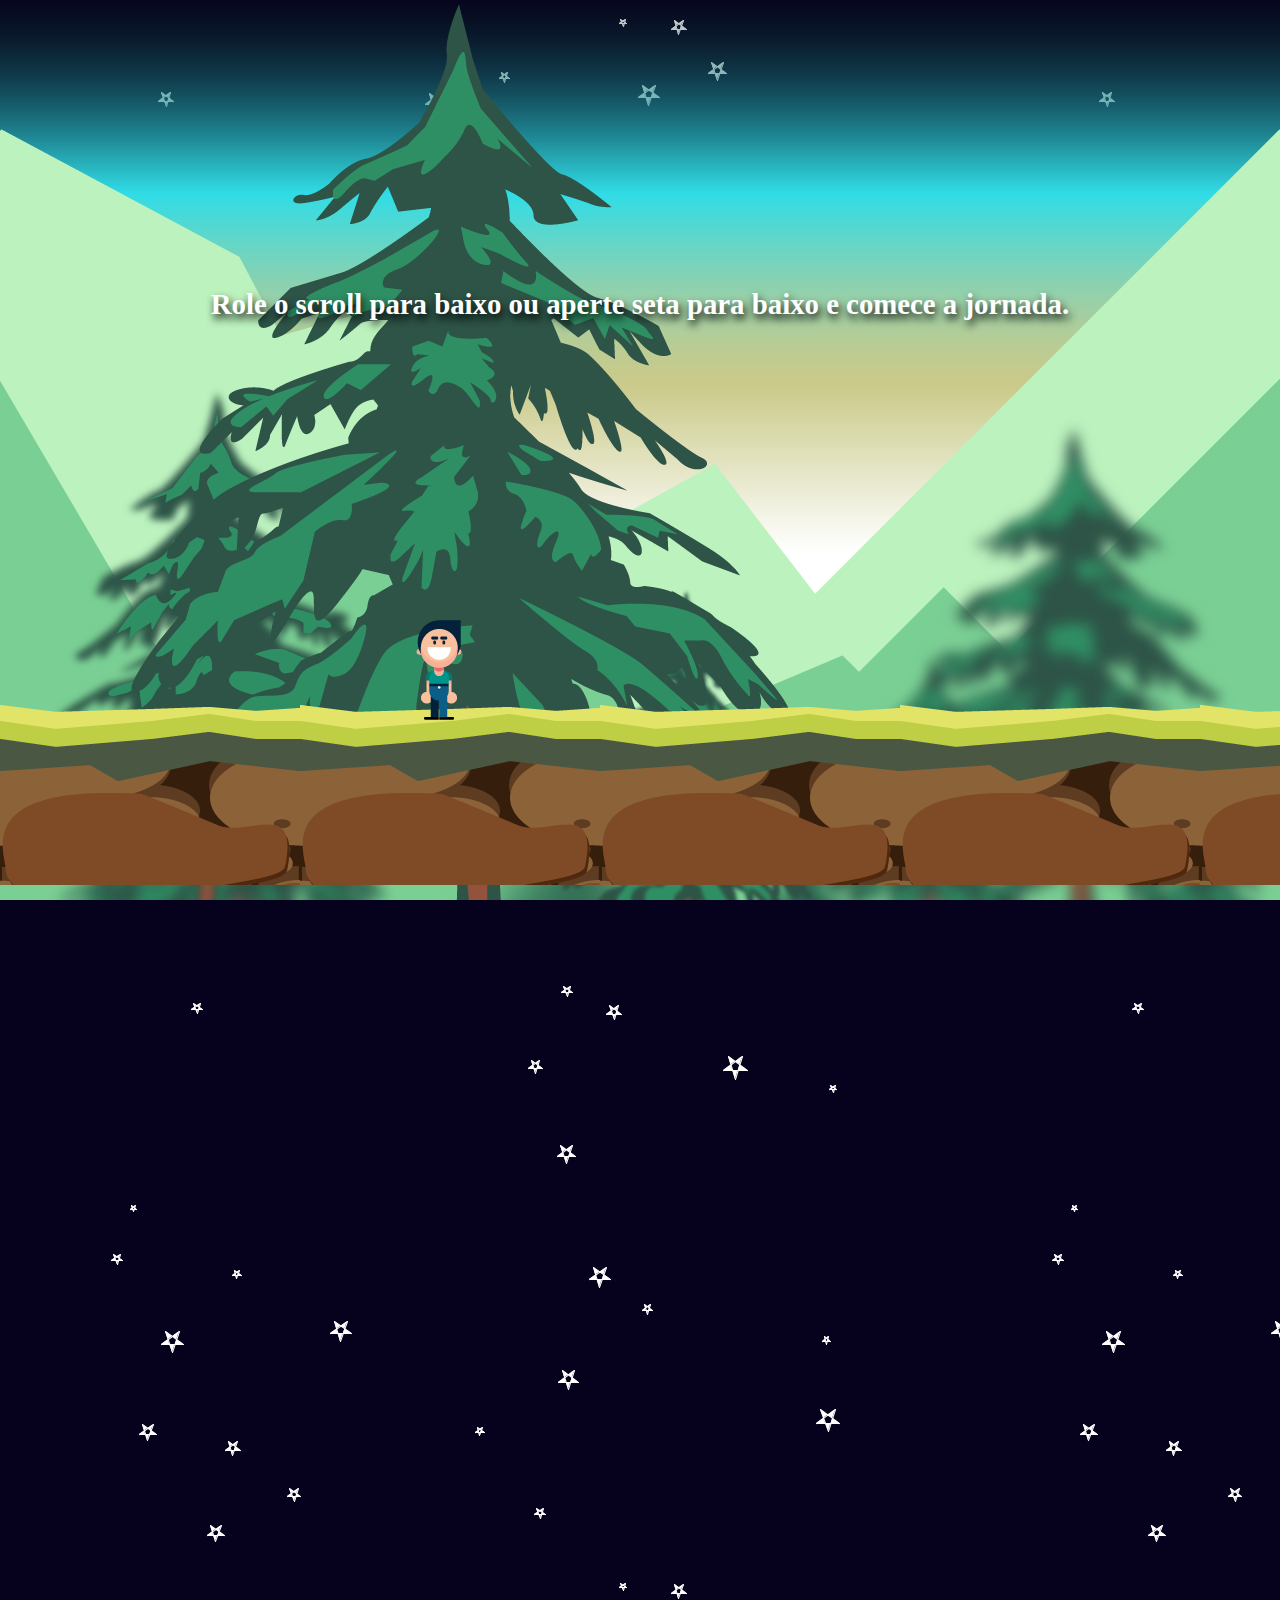
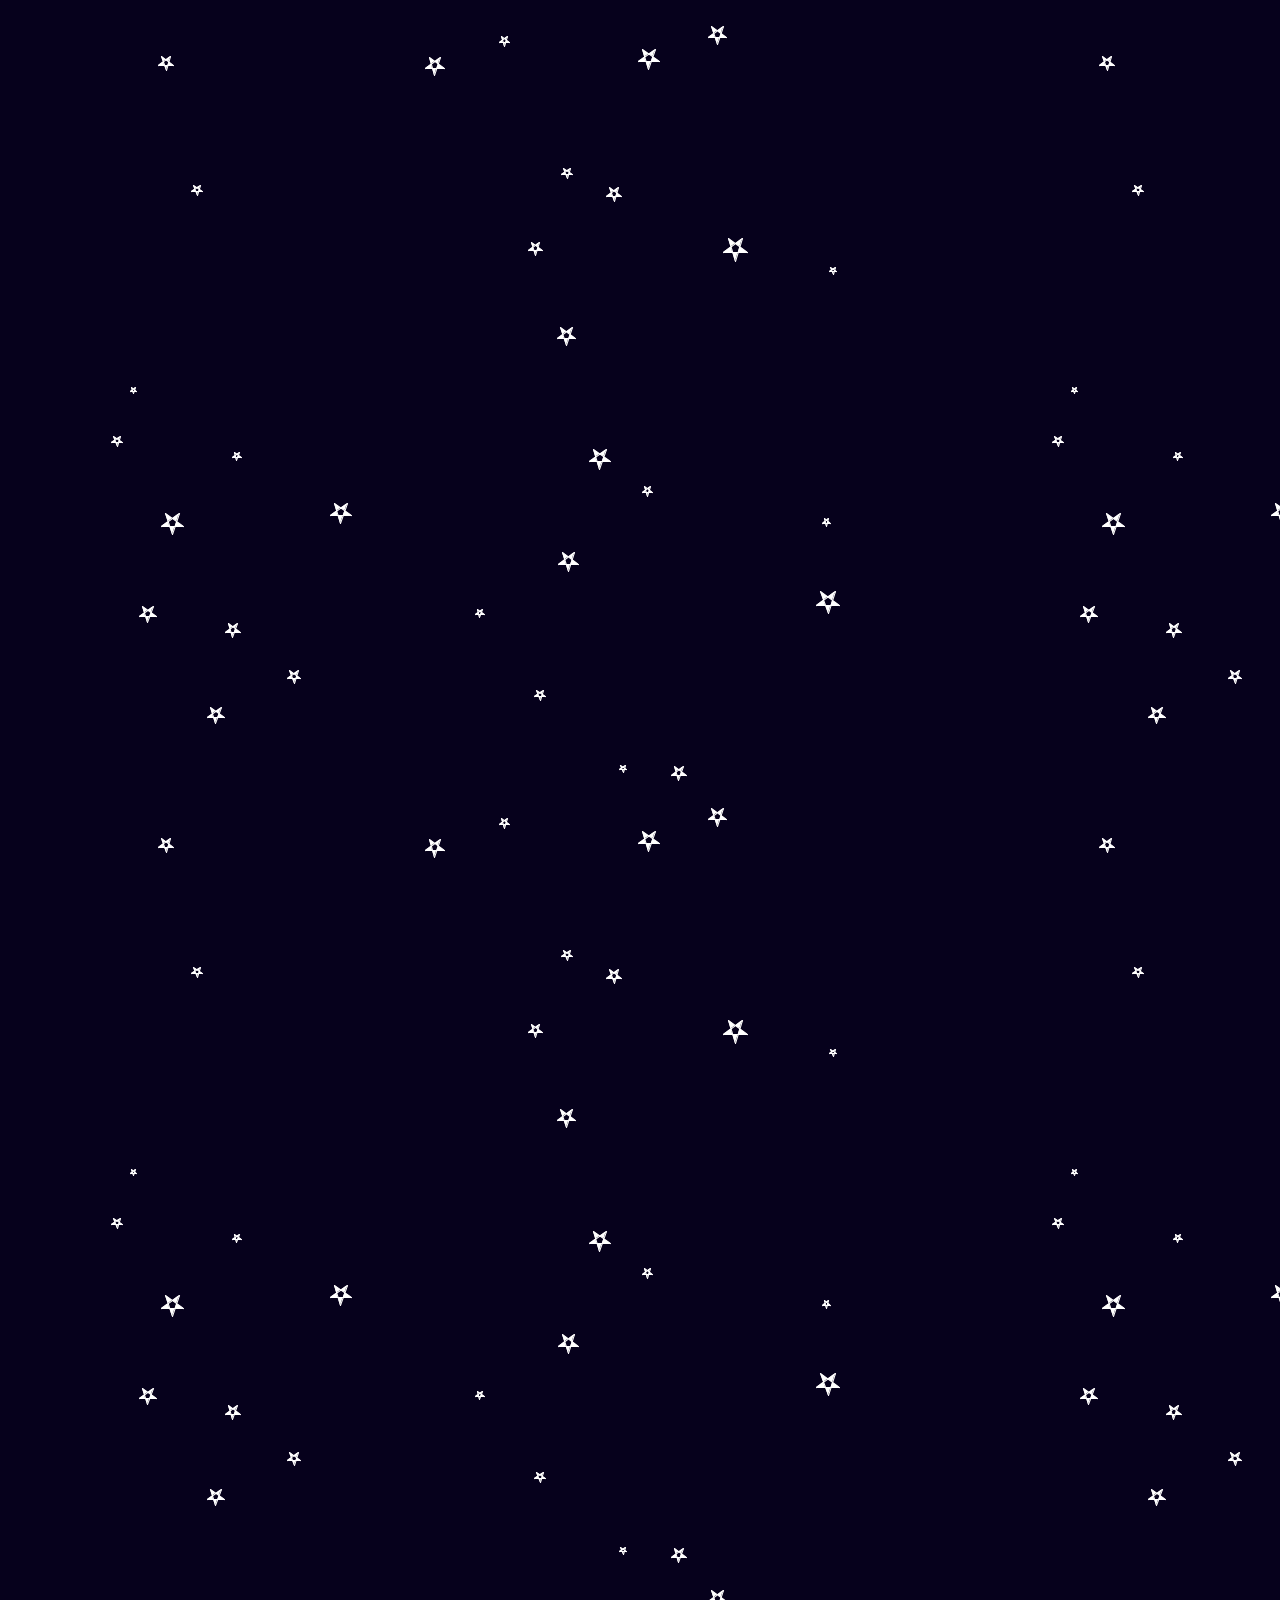
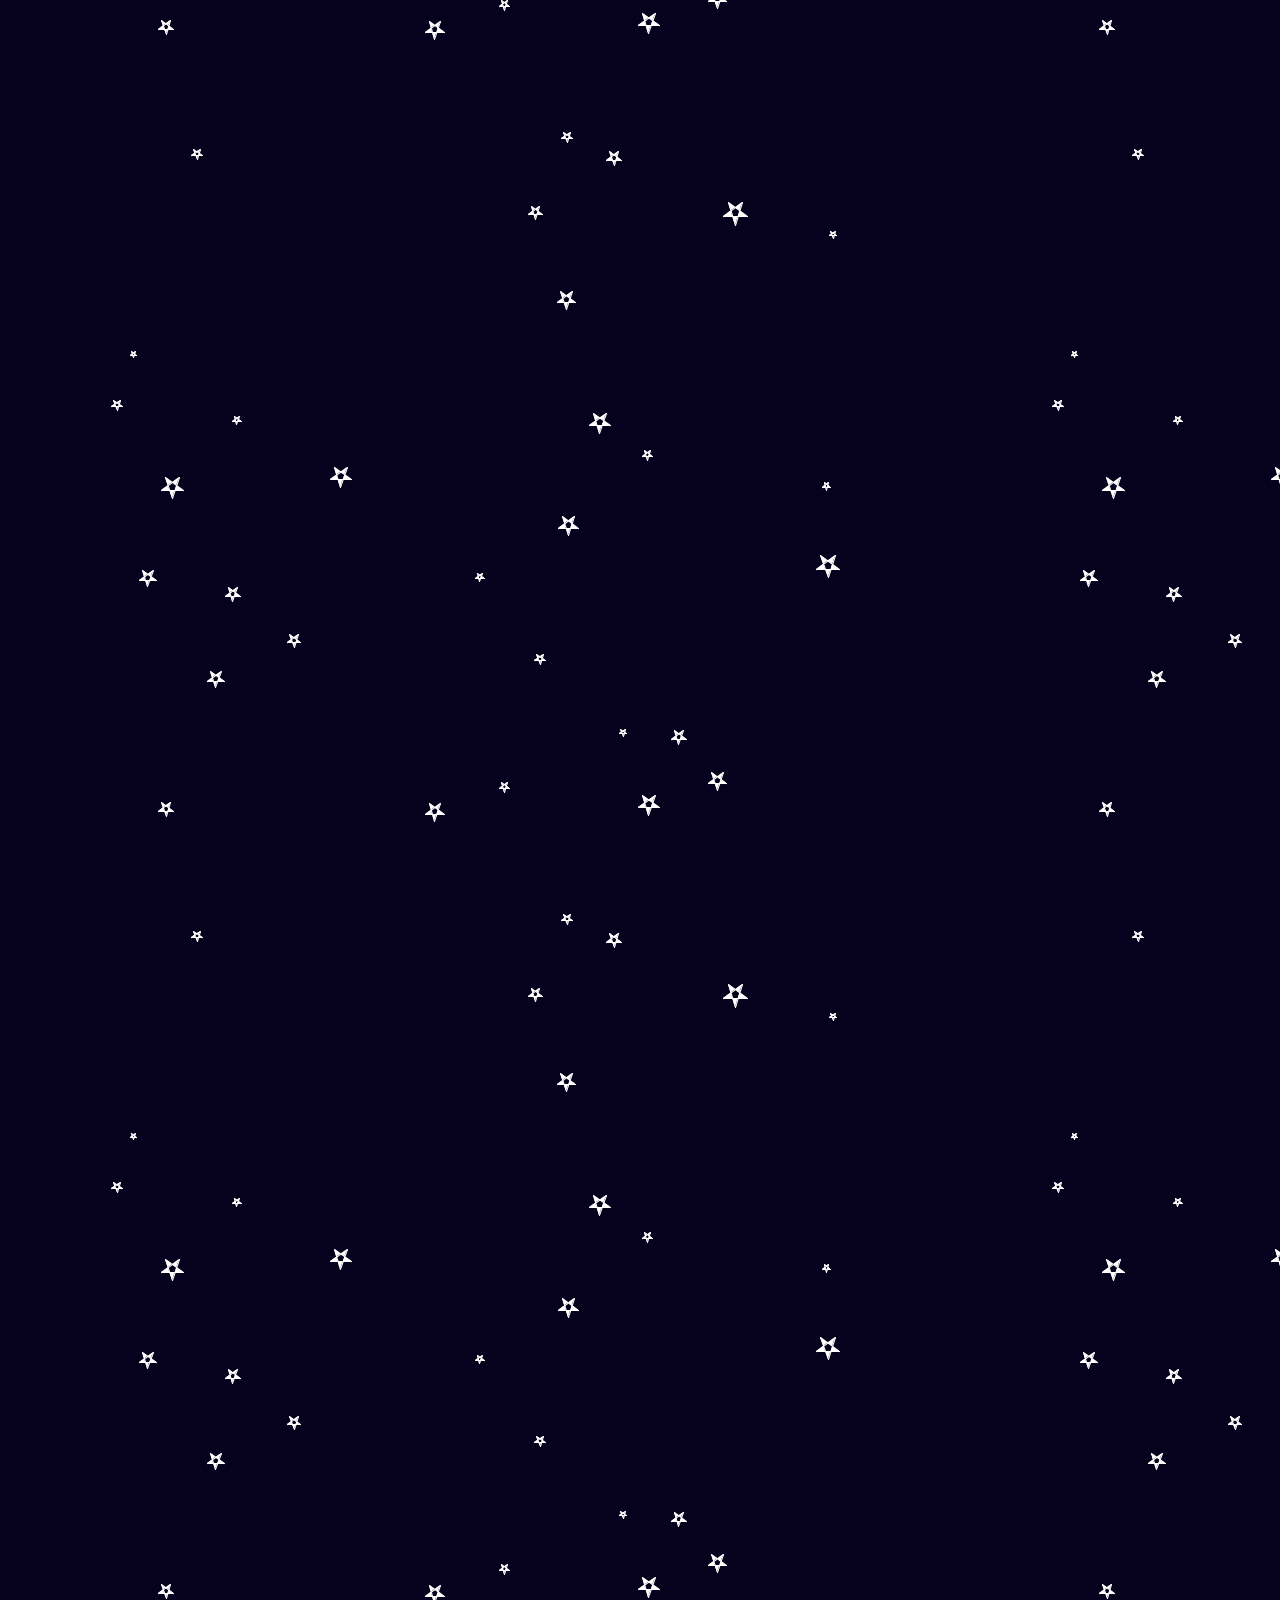
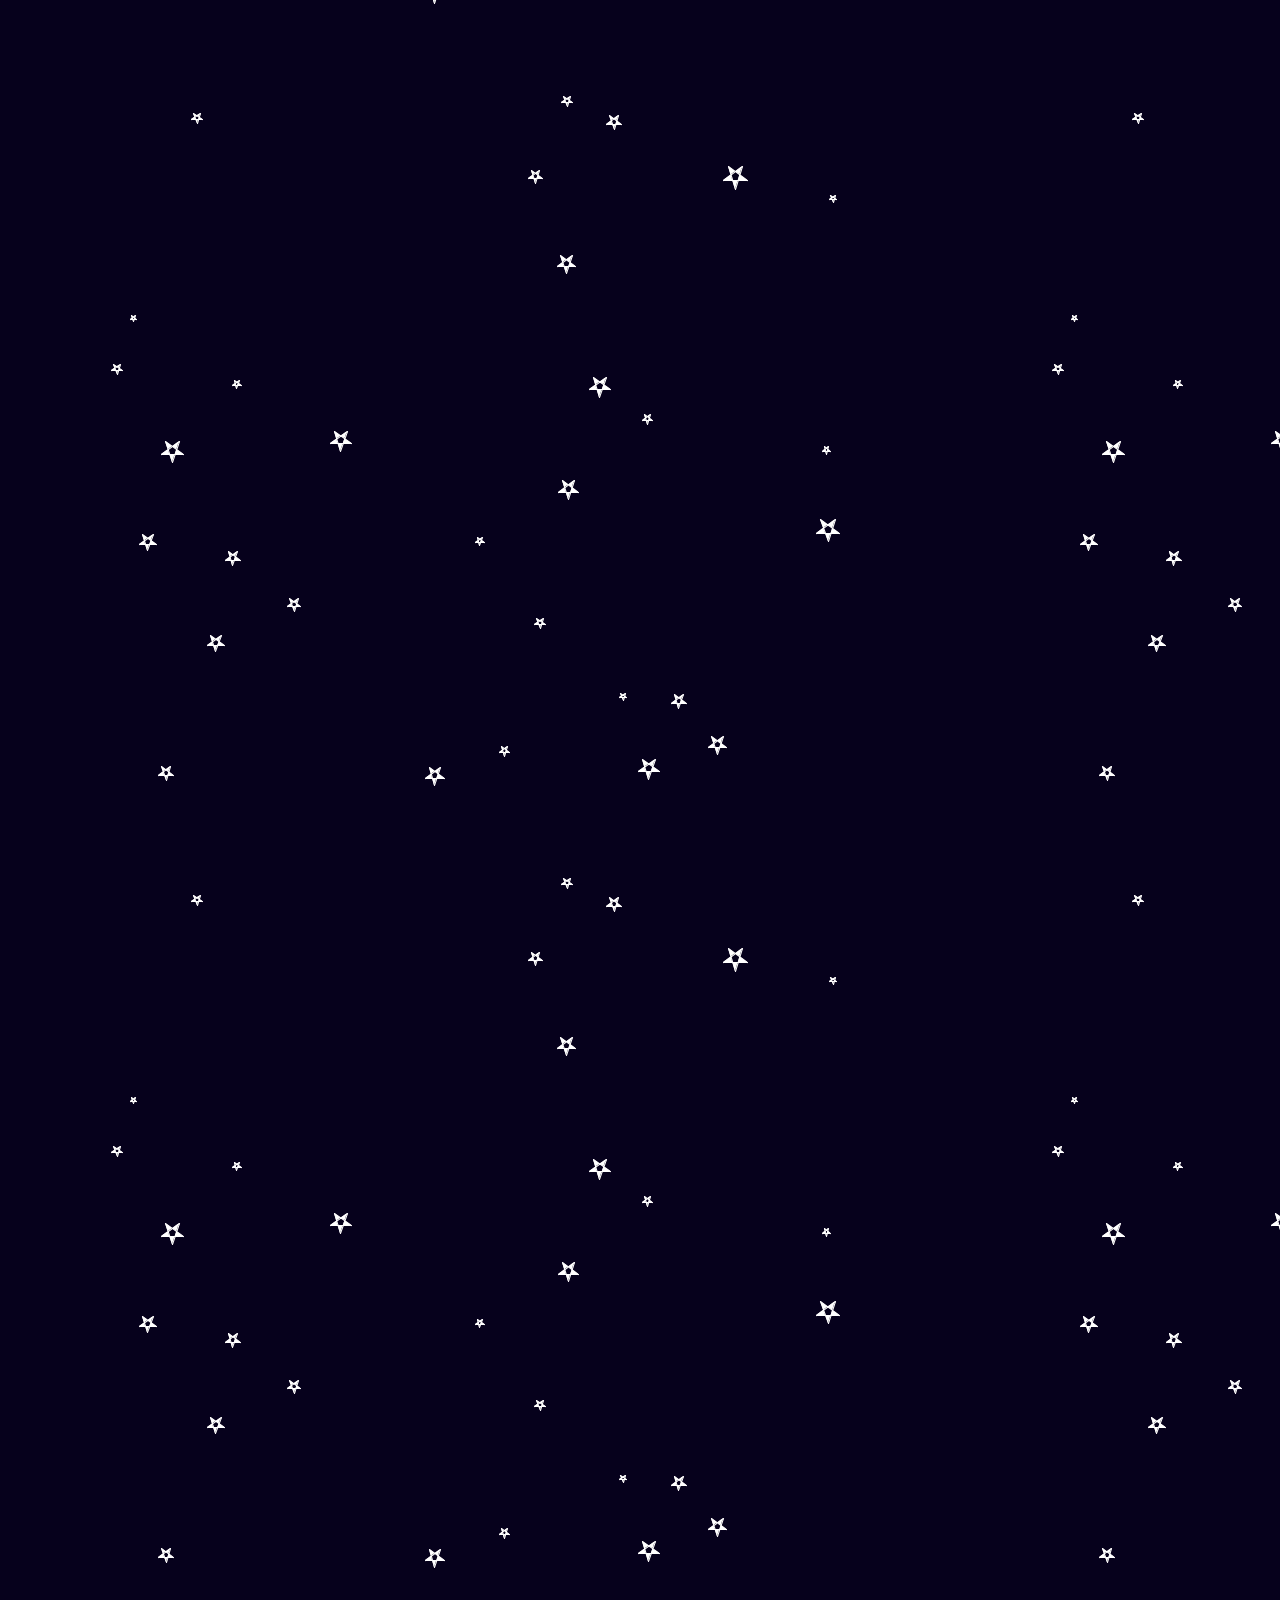
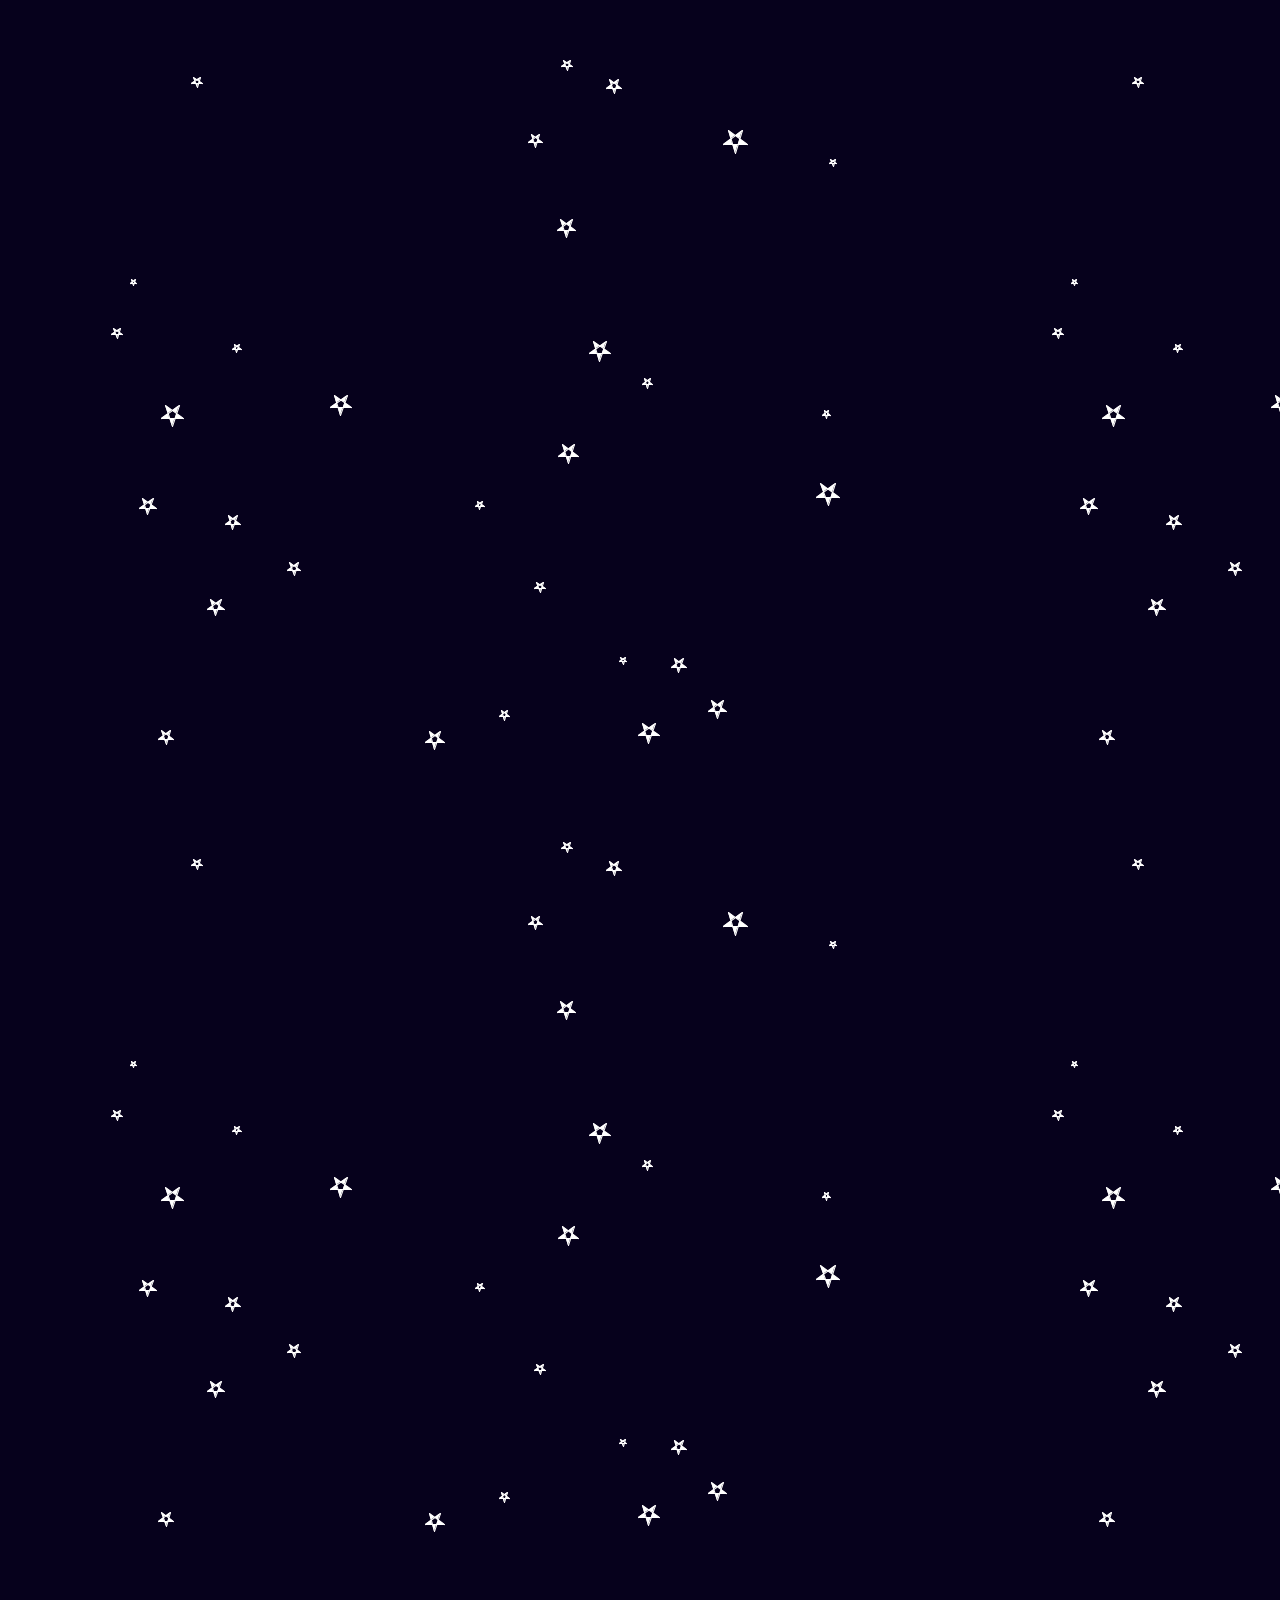
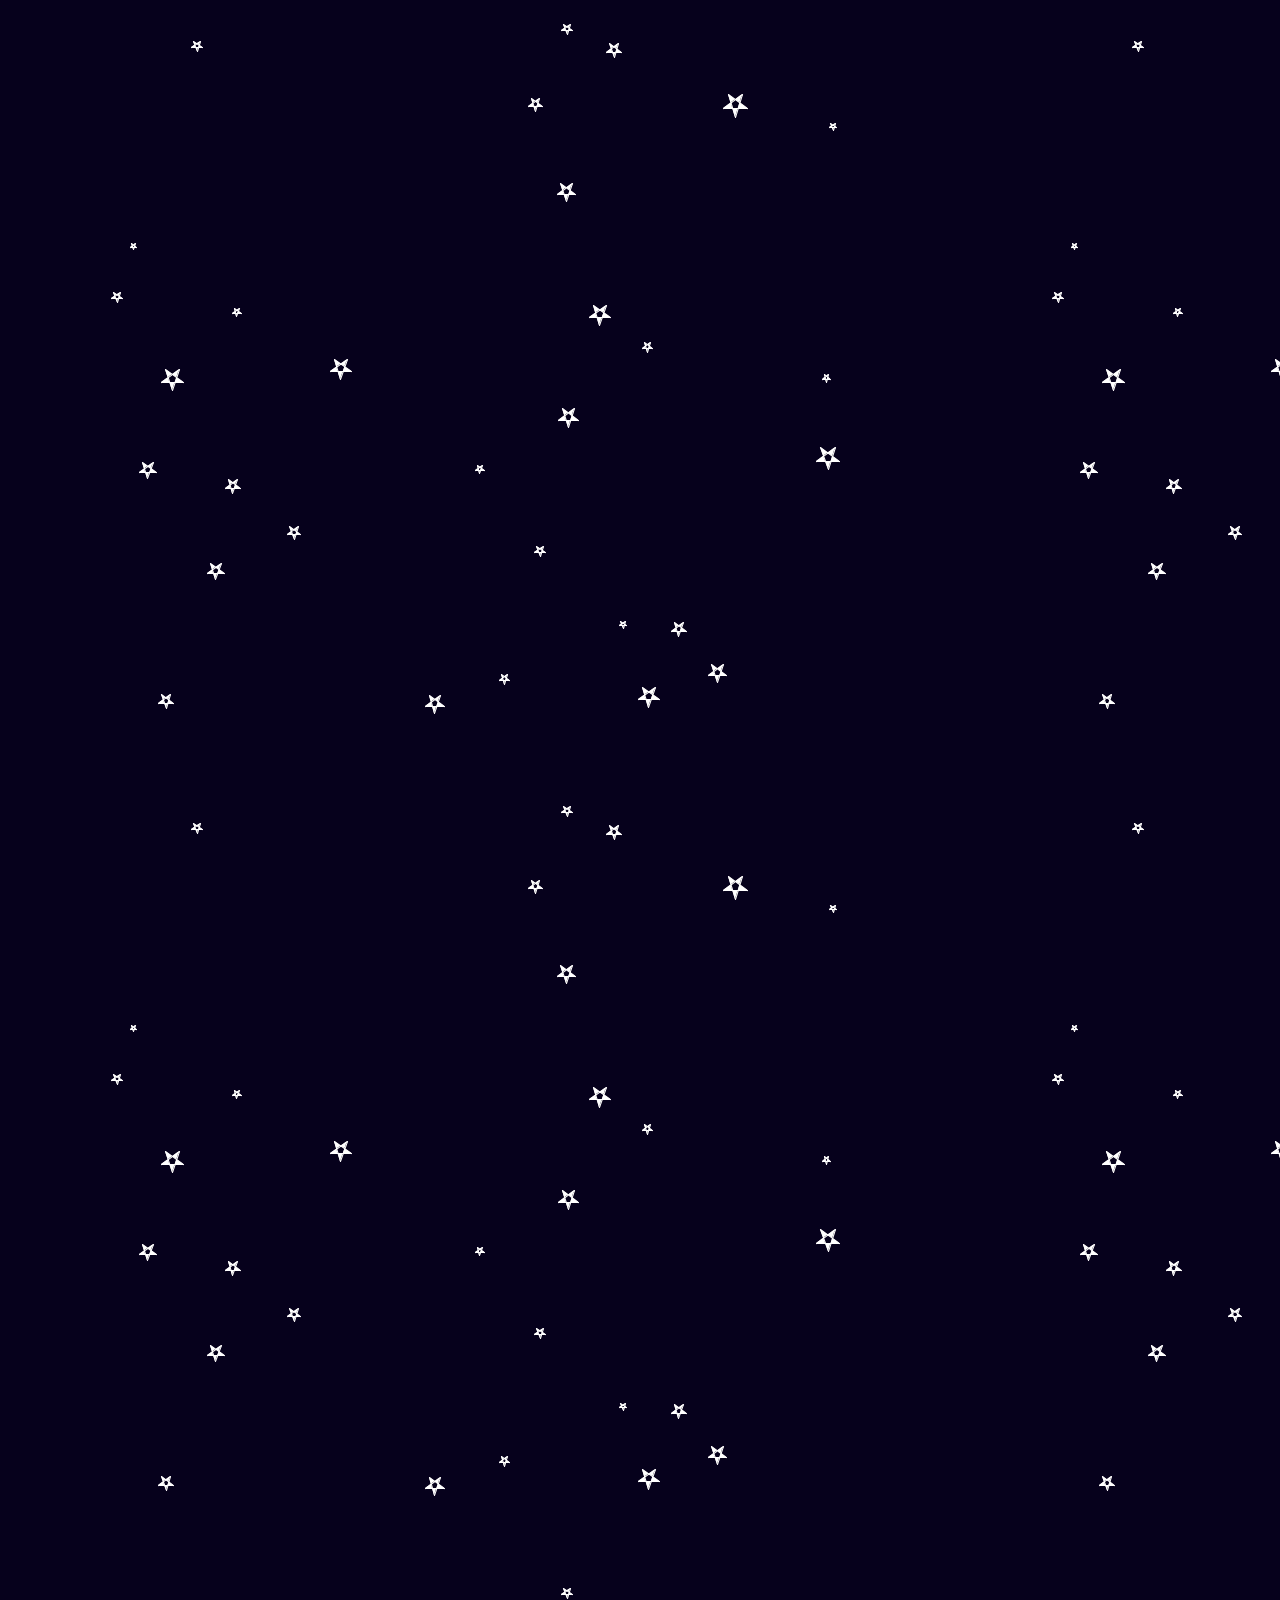
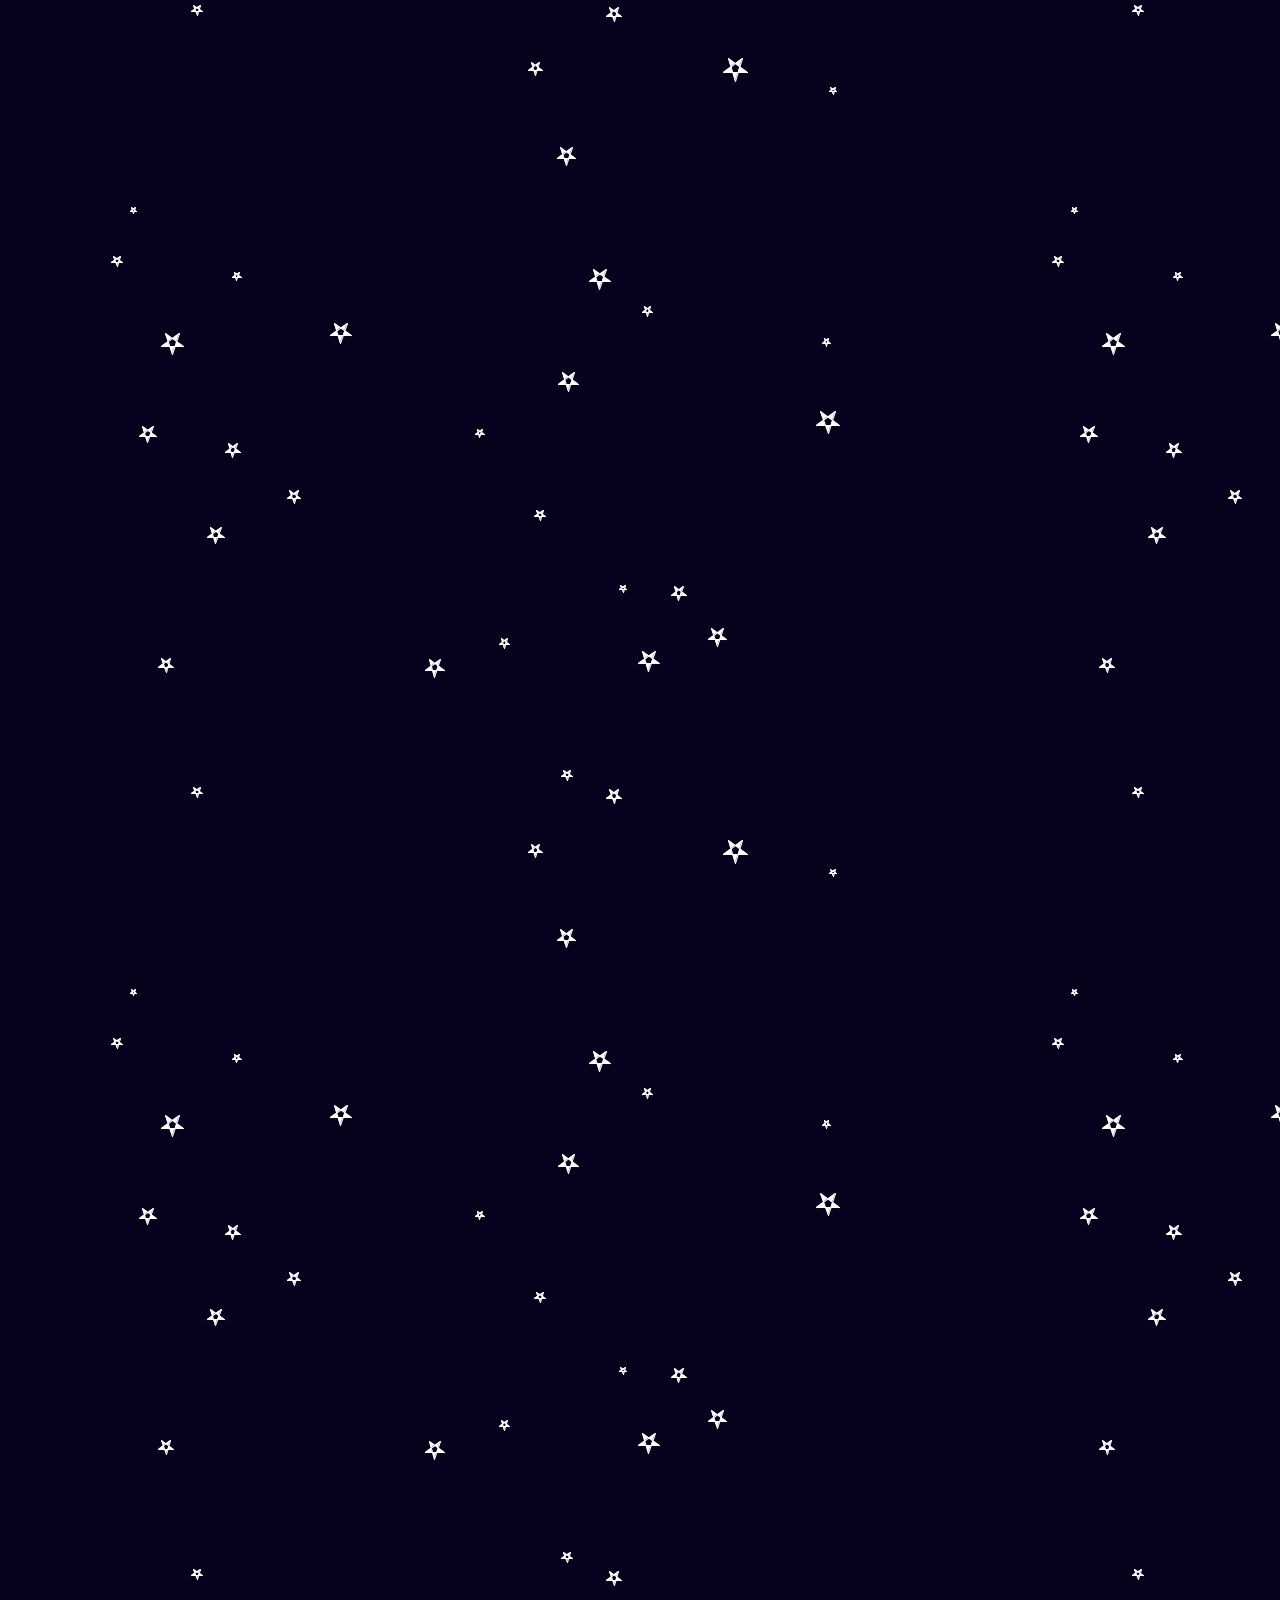
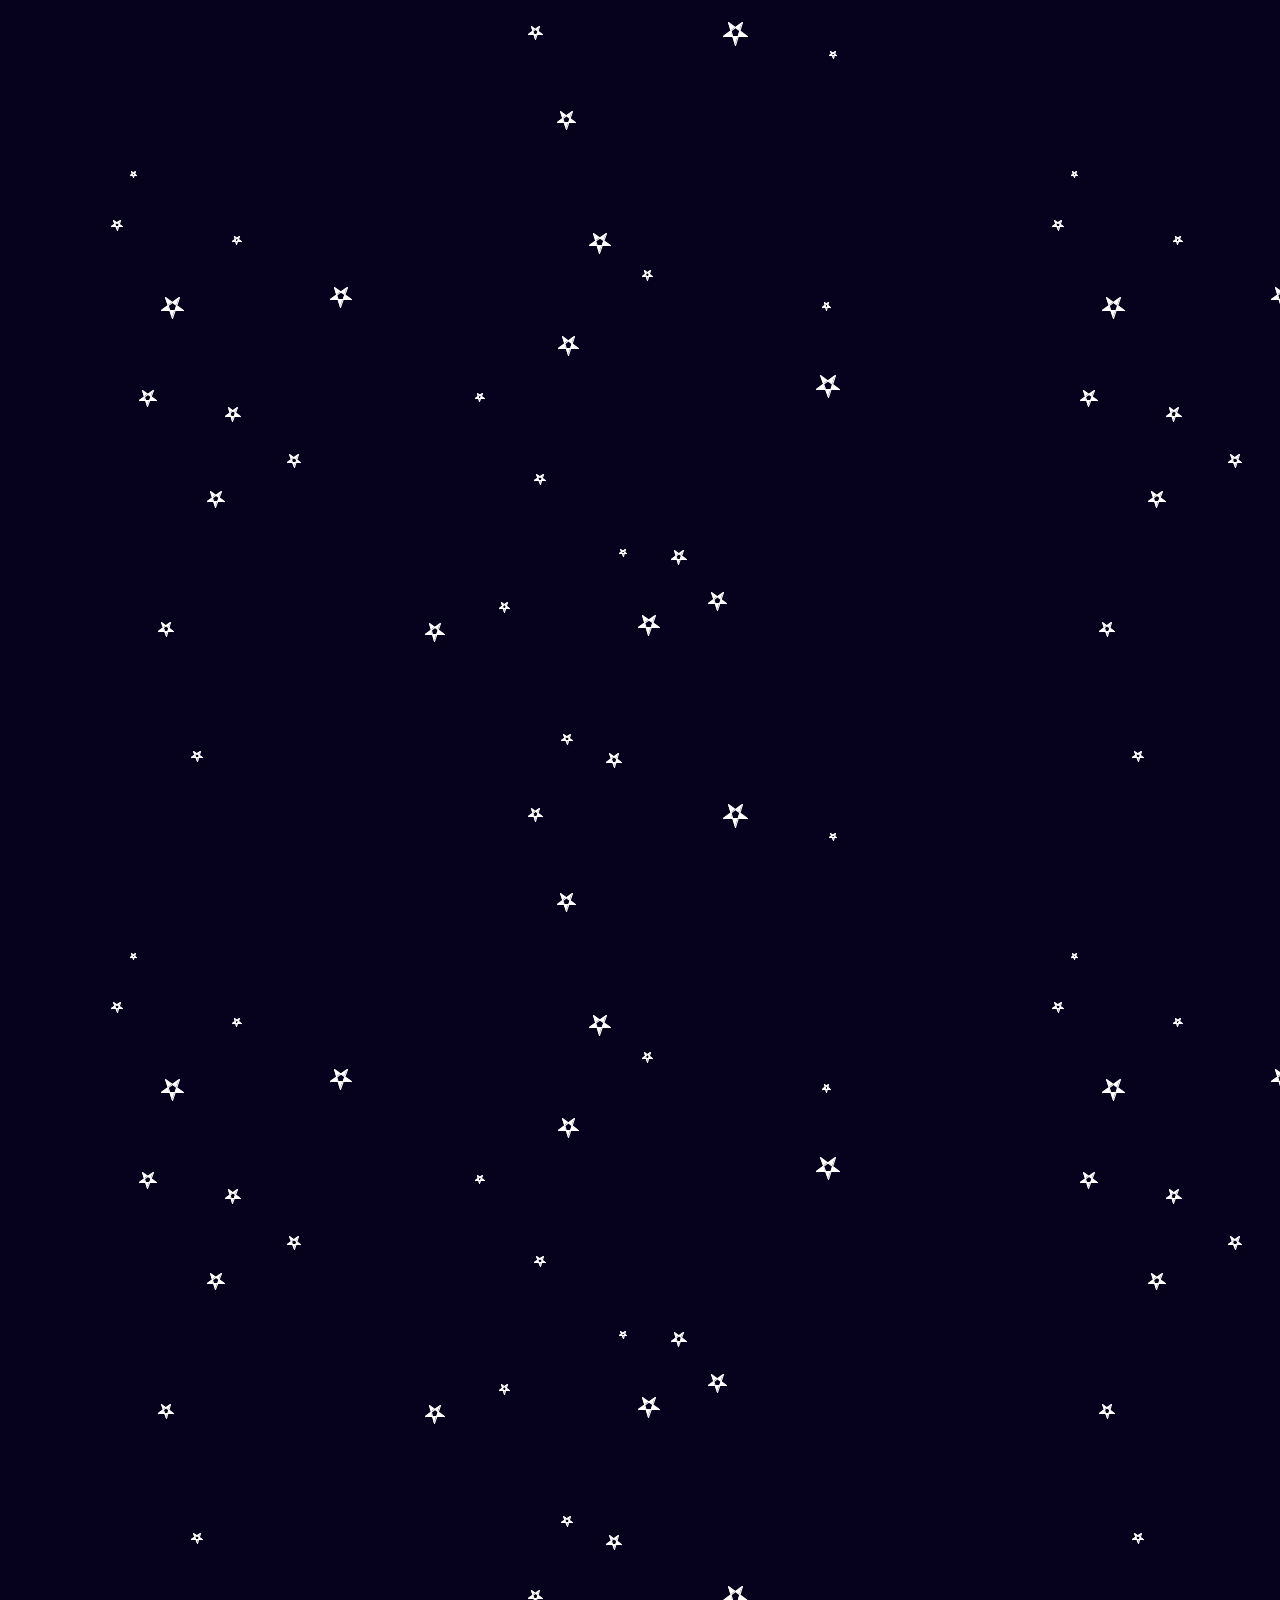
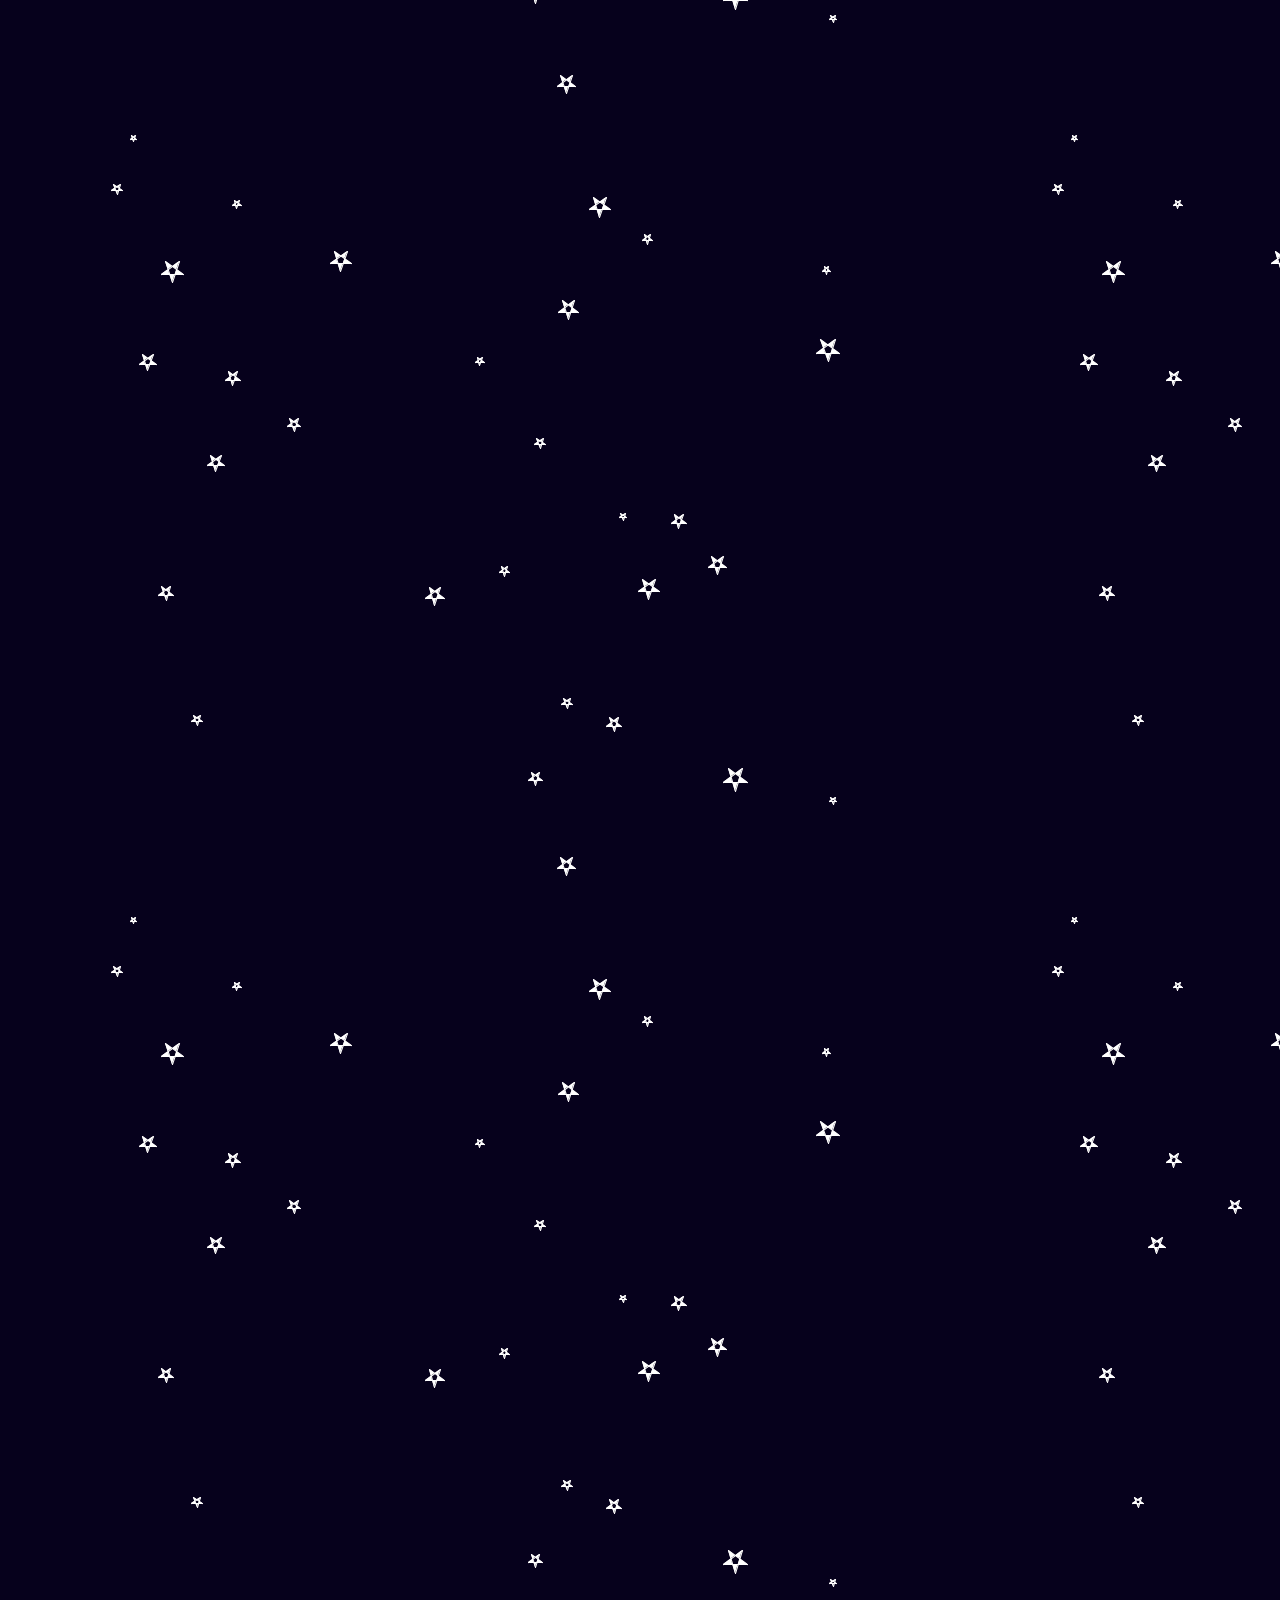
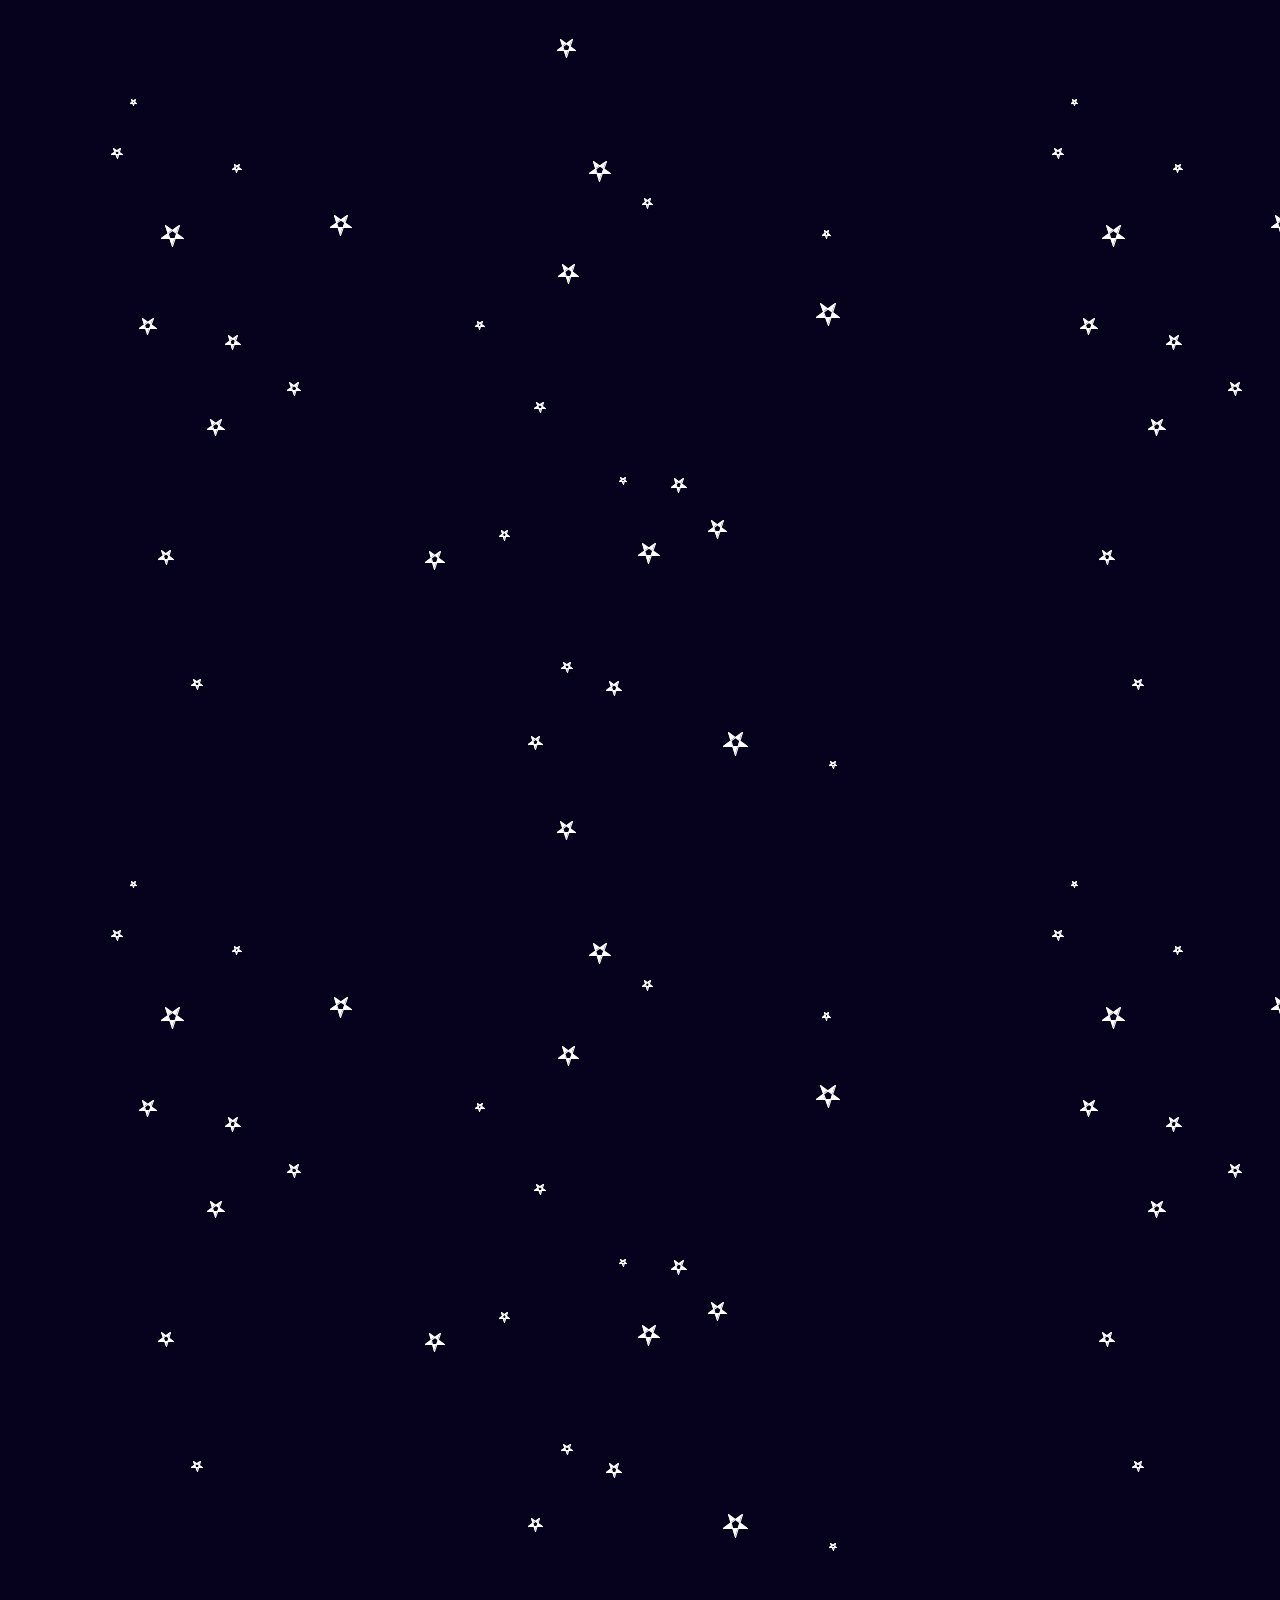
<file: index.html>
<!DOCTYPE html>
<html>
<head>
	<title>Referencial Nacional - RNPF e RNHTO</title>
	<meta name="viewport" content="width=device-width, height=device-height, initial-scale=1.0 ,user-scalable=no">
	<link rel="shortcut icon" href="img/favicon.png">
	<meta charset="utf-8">
	 <script src="js/jquery.min.js"></script>
	<script type="text/javascript" src="js/geral.js"></script>
	<link rel="stylesheet" type="text/css" href="css/csssprite.css">
</head>
<body >
<div id="divCarregando" class="progresso">
	<div id="englobacarrega">
		<div id="carrega"></div>
		<p>- COFFITO - <br /> carregando...</p>
	</div>
</div>
<div id="geral">
<div id="page"></div>
	
	<div id="container" class="tela-h" >
		<div id="tutorial" class="tutorial">
		<p class="tutorial-frase principal">Role o scroll para baixo ou aperte seta para baixo e comece a jornada.</p>
		<p class="tutorial-frase mobile">Deslize para cima e comece a jornada.</p>
	</div>
		<div id="rnpf-texto">
			<div id="rnpf-conteudo">
				<p>Se você não vê limites para sua qualificação e os seus objetivos podem ultrapassar dimensões, a sua remuneração deve ser justa e estar na mesma órbita da sua jornada.</p>
				<p>O cálculo é simples. Se até aqui foram, em média, 18.140 horas, seu valor deverá ser, no mínimo, o descrito no RNPF ou no RNHTO.</p>
				<p>Lembre-se sempre: o seu esforço pode levá-lo ao inimaginável e o seu valor equivale ao seu percurso!</p>
				<p><a href="referencial.php">Clique aqui e saiba mais!</a></p>
			</div>
		</div>
		<div id="juca" class="pequeno terra"></div> 

		<div id="foguete-decola"></div> 
		<div id="engloba-nave">
			<div id="nave"></div>
			<div id="nave-conteudo">Doutorado 720 Horas</div>
		</div> 
			<div id="camada-horizontal-1" class="camada-horizontal animar" >
			<div id="planoFundo3">
				<div id="planoFundo2">
					<div id="planoFundo1"></div>
				</div>
				
			</div>
			<div class="hangar"></div>
			<div class="hangar2"></div>
			<div id="aviao"></div>
			<div class="engloba-aviaoPropaganda" id="englobaAV0">
				<div class="banner-aviao"><div class="banner-aviao-conteudo">Pós-Graduação e Mestrado : 360 Horas</div></div>
				<div data="aviao-propaganda" class="aviaoPropaganda"></div>
			</div>
			<div class="engloba-aviaoPropaganda" id="englobaAV1">
				<div class="banner-aviao"><div class="banner-aviao-conteudo">Residência : 5.760 Horas</div></div>
				<div data="aviao-propaganda" class="aviaoPropaganda"></div>
			</div>
			<div class="engloba-aviaoPropaganda" id="englobaAV2">
				<div class="banner-aviao"><div class="banner-aviao-conteudo">Experiência Profissional : 2.500 Horas</div></div>
				<div data="aviao-propaganda" class="aviaoPropaganda"></div>
			</div>
 			<div id="terra-grama3" class="terra-grama3 nivel">
				<div class="terra"><div class="terra-conteudo">Extensão: 100 Horas</div></div>
			</div>
			<div id="terra-grama2" class="terra-grama2 nivel">
				<div class="terra">
					<div class="terra-conteudo">Graduação: Fisioterapia: 4.000 Horas - Terapia Ocupacional: 3.200 Horas </div>
				</div>
			</div> 
			<div id="terra-grama1" class="terra-grama1 nivel">
				<div class="terra">
					
				</div>
			</div>
			<div id="terra-grama0" class="terra-grama1 nivel1-b">
				<div id="base" class="">
					<div id="controle-lancamento" class="esconde-visibilidade">
						<ul>
							<li class="1" data="true" title="Entrar" alt="Entrar"></li>
							<li class="0" data="false" title="Sair" alt="Sair"></li>
						</ul>
					</div>
					<div id="clock-disparar" ></div></div>
				<div id="foguete" class=""></div>
				<div class="hangarb"></div>
				<div class="hangar2b"></div>
				<div class="fim"></div>
				<div id="aviao-nivel1b" class="esconde-visibilidade"></div>
				<div class="terra"></div>
			</div>
		</div>
		<div id="camada-horizontal-2" class="camada-horizontal ">
			<div id="engloba-espaco">

				<div id="bb8" class="bb8-play"></div> 
				<div id="carro"></div>
			</div>
			<div id="basetransporte"></div>
			<div class="fundoSpacial"></div>
		</div> 

	</div>
</div>
	
</div>
</body>
</html>
</file>
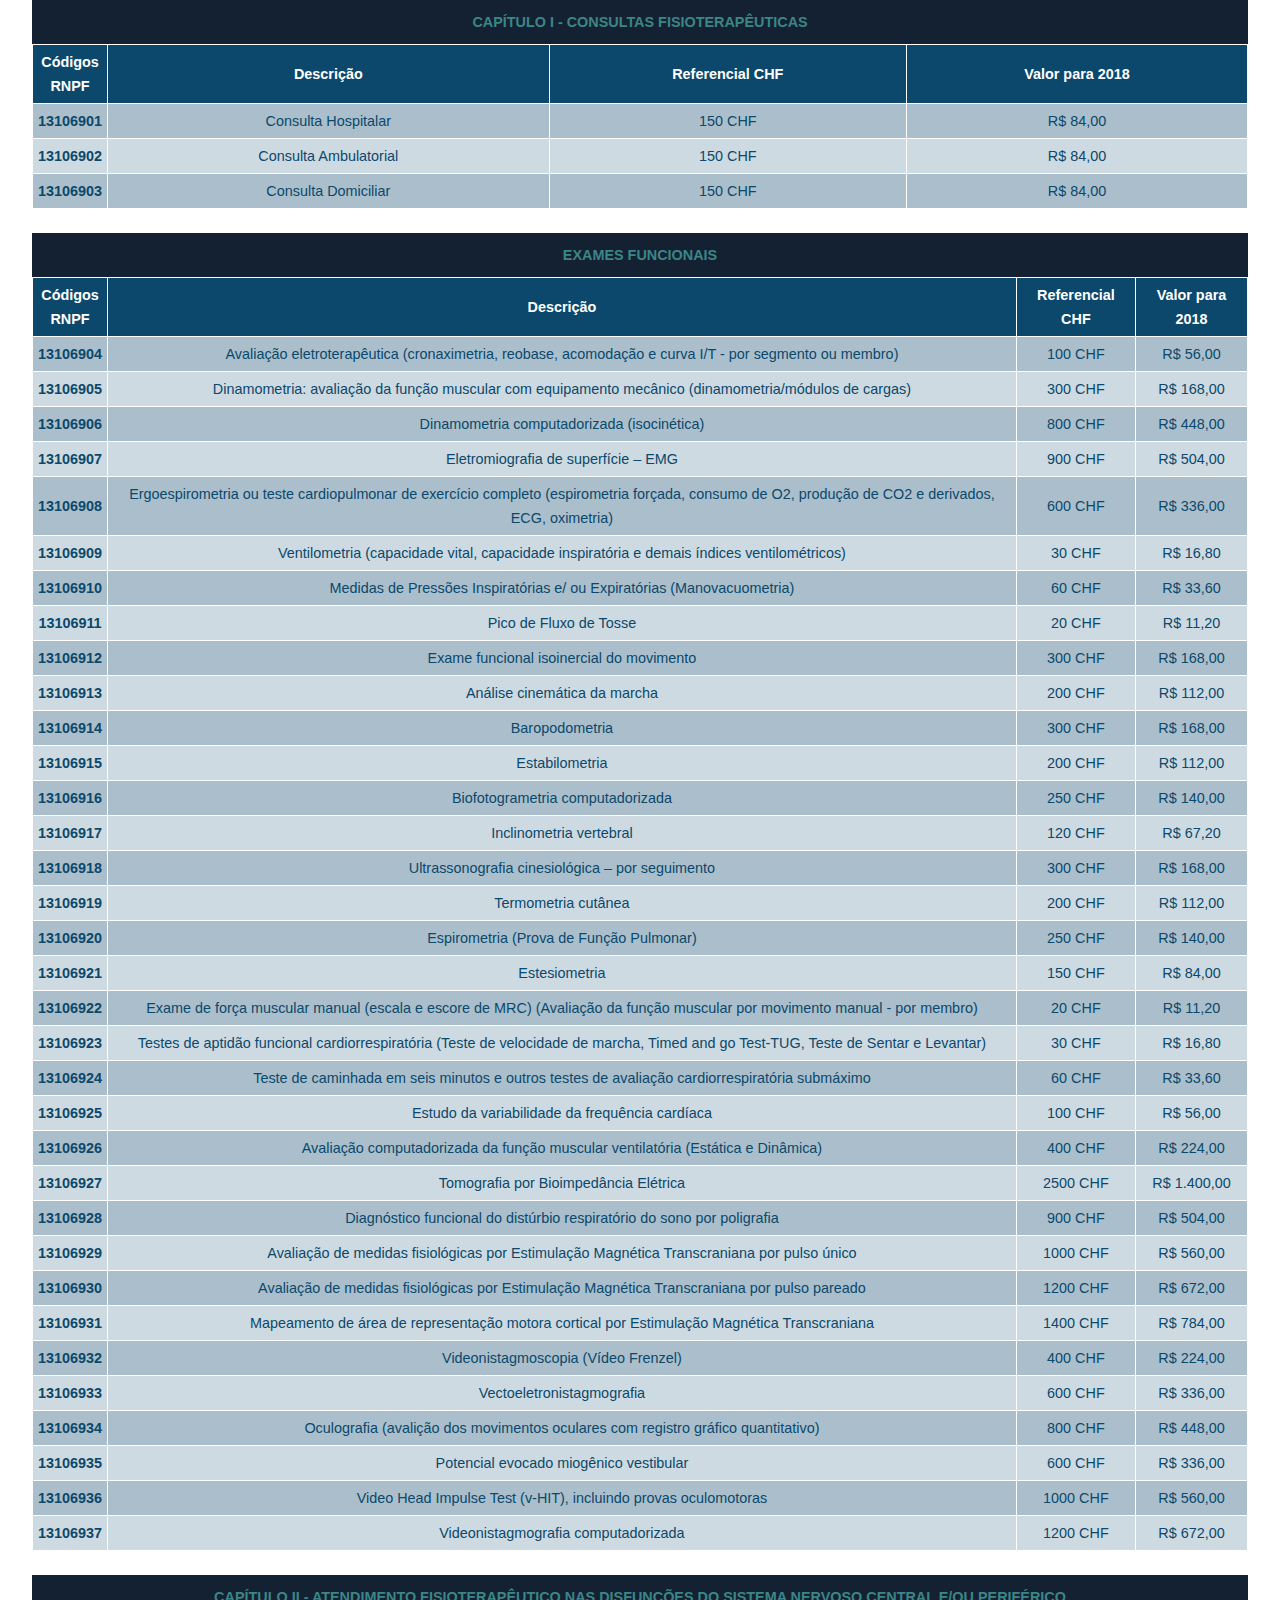
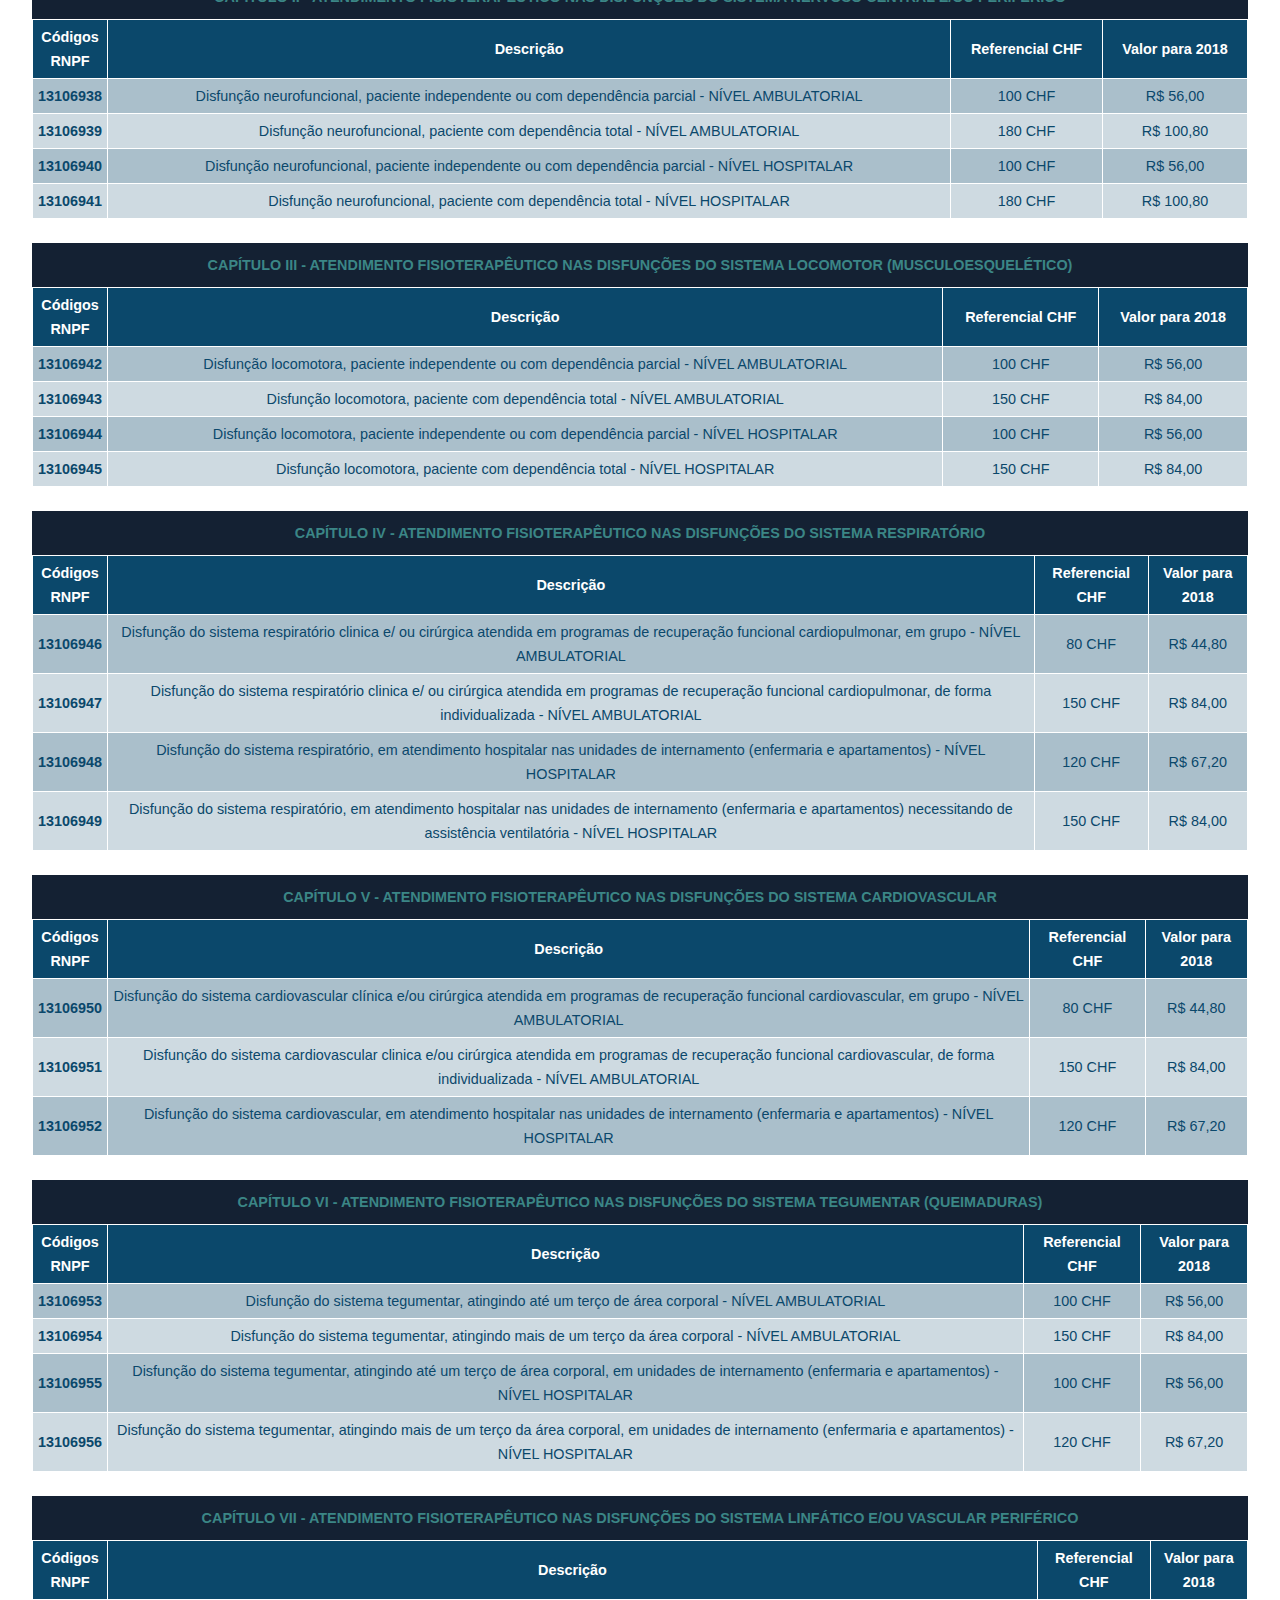
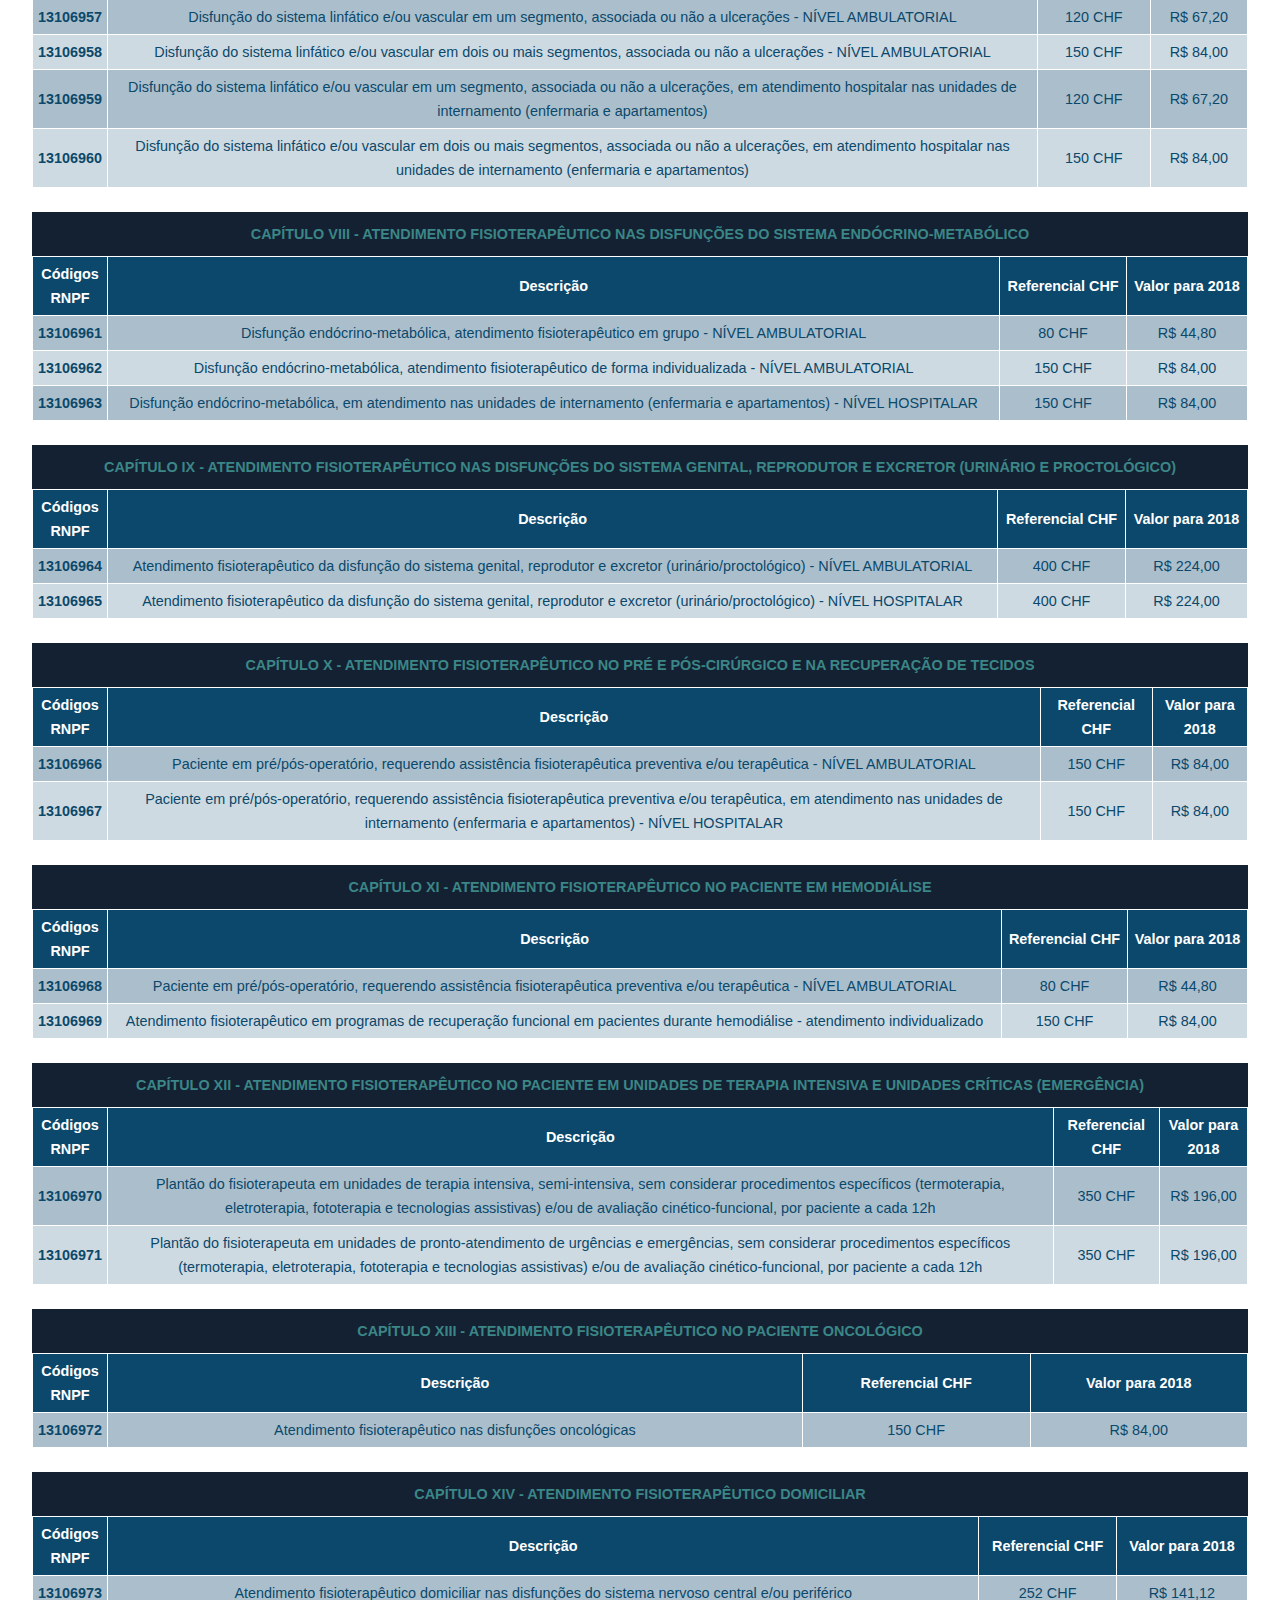
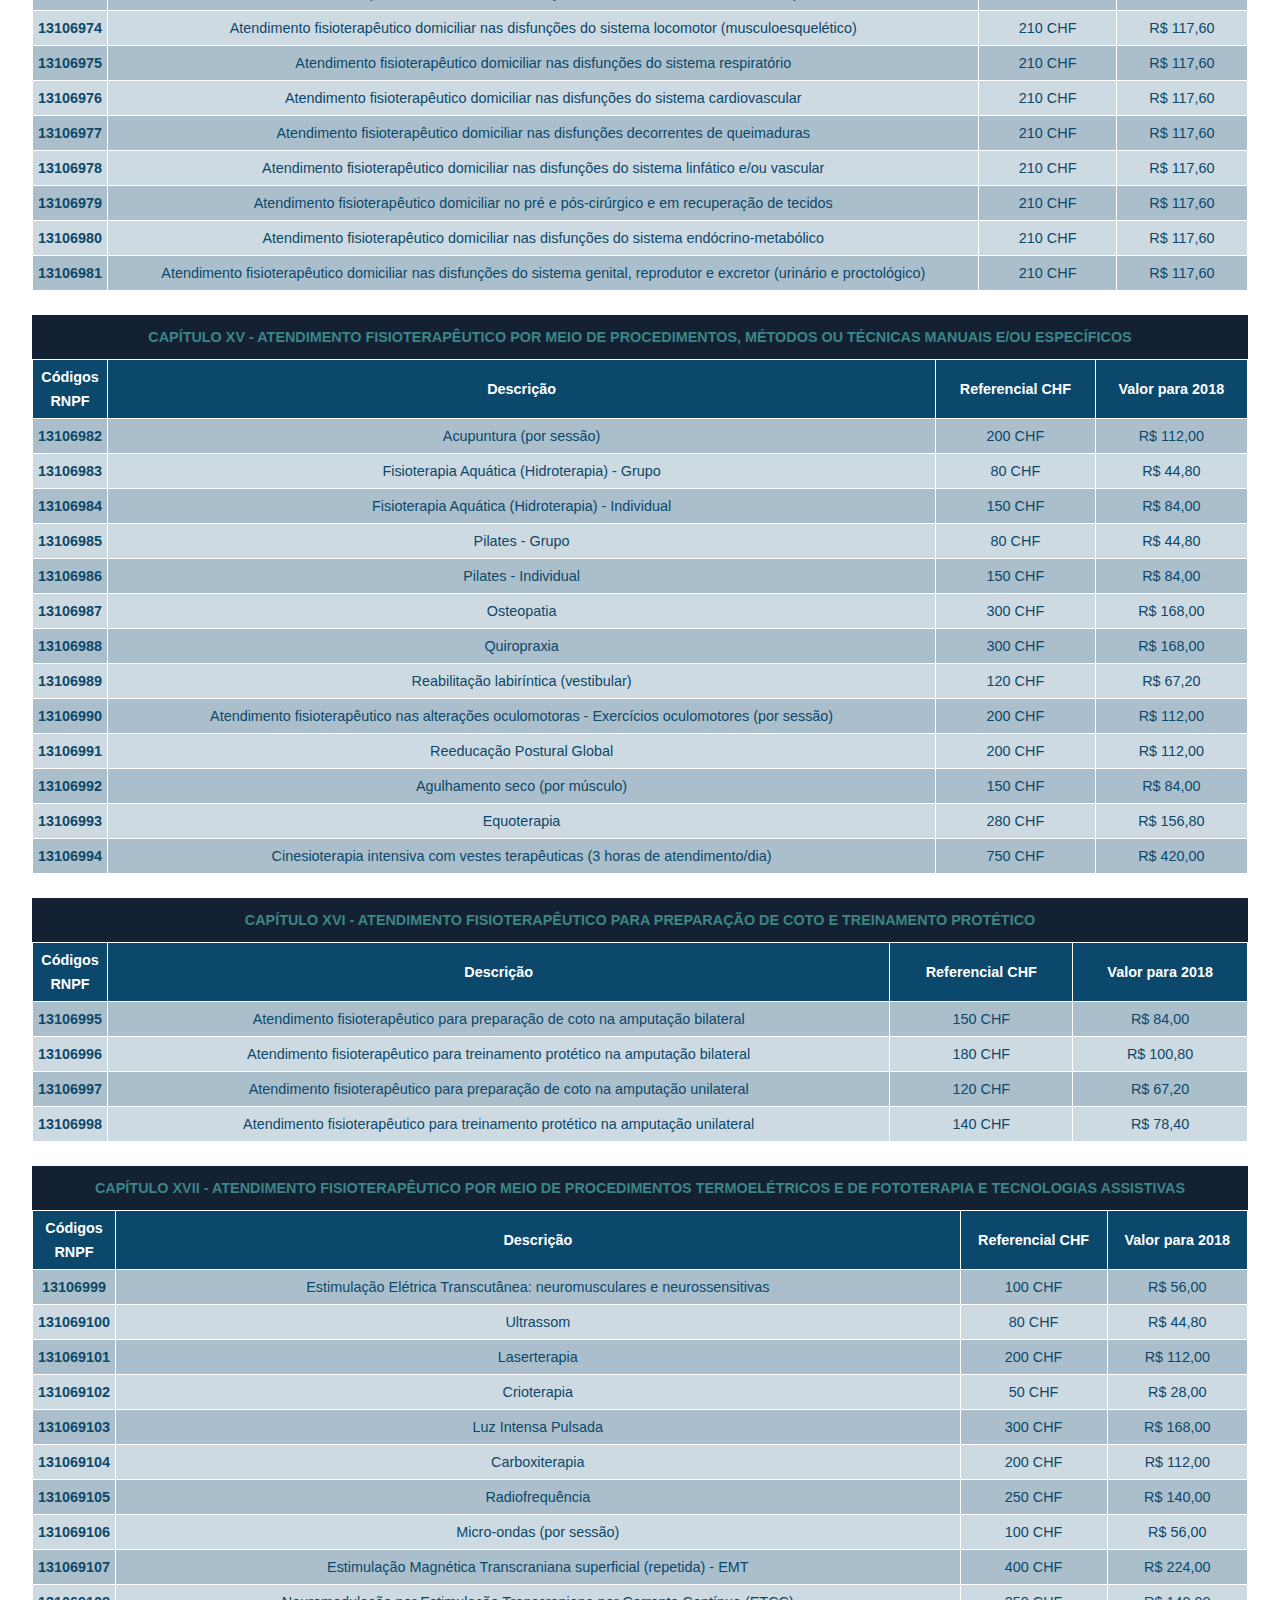
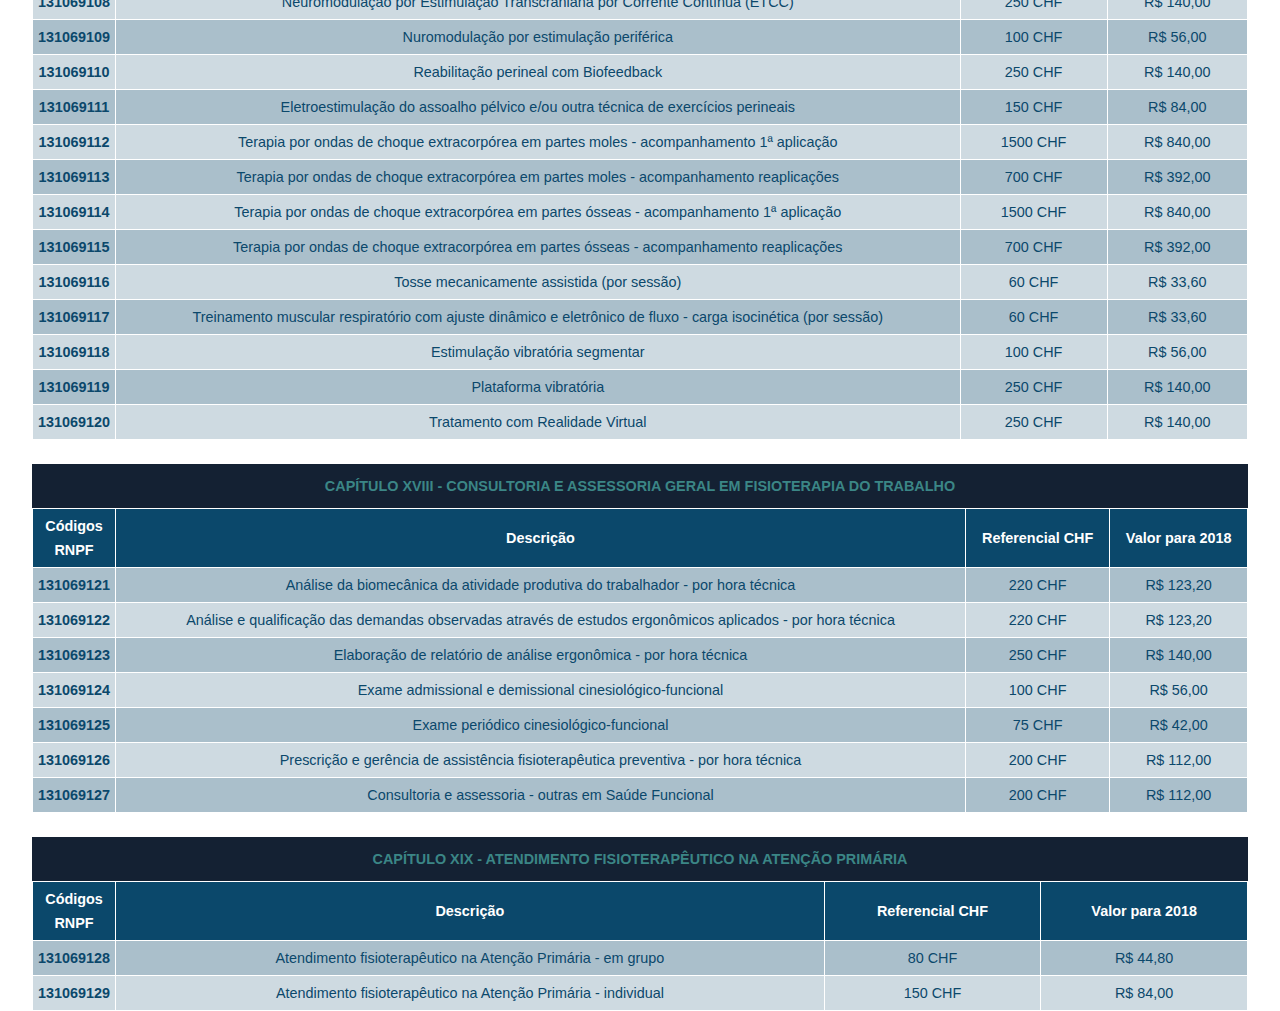
<file: tabelas.html>
<!DOCTYPE html>
<html>
<head>
  <link rel="stylesheet" type="text/css" href="css/rnpf.css">
  <meta charset="UTF-8">
  <title>RNPF</title>
</head>
<body>
  <!-- TABELA 1 - CAPÍTULO 1 -->
  <table>
    <caption>CAPÍTULO I - CONSULTAS FISIOTERAPÊUTICAS</caption>
    <thead>
      <tr>
        <th>Códigos RNPF</th>
        <th>Descrição</th>
        <th>Referencial CHF</th>
        <th>Valor para 2018</th>
      </tr>
    </thead>
    <tbody>
      <tr>
        <td>13106901</td>
        <td>Consulta Hospitalar</td>
        <td>150 CHF</td>
        <td>R$ 84,00</td>
      </tr>
      <tr>
        <td>13106902</td>
        <td>Consulta Ambulatorial</td>
        <td>150 CHF</td>
        <td>R$ 84,00</td>
      </tr>
      <tr>
        <td>13106903</td>
        <td>Consulta Domiciliar</td>
        <td>150 CHF </td>
        <td>R$ 84,00</td>
      </tr>
    </tbody>
  </table>

  <br/><!-- TABELA 2 EXAMES FUNCIONAIS -->
  <table>
    <caption>EXAMES FUNCIONAIS</caption>
    <thead>
      <tr>
        <th>Códigos RNPF</th>
        <th>Descrição</th>
        <th>Referencial CHF</th>
        <th>Valor para 2018</th>
      </tr>
    </thead>
    <tbody>
      <tr>
        <td>13106904</td>
        <td>Avaliação eletroterapêutica (cronaximetria, reobase, acomodação e curva I/T - por segmento ou membro)</td>
        <td>100 CHF</td>
        <td>R$ 56,00</td>
      </tr>
      <tr>
        <td>13106905</td>
        <td>Dinamometria: avaliação da função muscular com equipamento mecânico (dinamometria/módulos de cargas)</td>
        <td>300 CHF</td>
        <td>R$ 168,00</td>
      </tr>
      <tr>
        <td>13106906</td>
        <td>Dinamometria computadorizada (isocinética)</td>
        <td>800 CHF</td>
        <td>R$ 448,00</td>
      </tr>
      <tr>
        <td>13106907</td>
        <td>Eletromiografia de superfície – EMG</td>
        <td>900 CHF</td>
        <td>R$ 504,00</td>
      </tr>
      <tr>
        <td>13106908</td>
        <td>Ergoespirometria ou teste cardiopulmonar de exercício completo (espirometria forçada, consumo de O2, produção de CO2 e derivados, ECG, oximetria)</td>
        <td>600 CHF</td>
        <td>R$ 336,00</td>
      </tr>
      <tr>
        <td>13106909</td>
        <td>Ventilometria (capacidade vital, capacidade inspiratória e demais índices ventilométricos)</td>
        <td>30 CHF</td>
        <td>R$ 16,80</td>
      </tr>
      <tr>
        <td>13106910</td>
        <td>Medidas de Pressões Inspiratórias e/ ou Expiratórias (Manovacuometria)</td>
        <td>60 CHF</td>
        <td>R$ 33,60</td>
      </tr>
      <tr>
        <td>13106911</td>
        <td>Pico de Fluxo de Tosse</td>
        <td>20 CHF</td>
        <td>R$ 11,20</td>
      </tr>
      <tr>
        <td>13106912</td>
        <td>Exame funcional isoinercial do movimento</td>
        <td>300 CHF</td>
        <td>R$ 168,00</td>
      </tr>
      <tr>
        <td>13106913</td>
        <td>Análise cinemática da marcha</td>
        <td>200 CHF</td>
        <td>R$ 112,00</td>
      </tr>
      <tr>
        <td>13106914</td>
        <td>Baropodometria</td>
        <td>300 CHF</td>
        <td>R$ 168,00</td>
      </tr>
      <tr>
        <td>13106915</td>
        <td>Estabilometria</td>
        <td>200 CHF</td>
        <td>R$ 112,00</td>
      </tr>
      <tr>
        <td>13106916</td>
        <td>Biofotogrametria computadorizada</td>
        <td>250 CHF</td>
        <td>R$ 140,00</td>
      </tr>
      <tr>
        <td>13106917</td>
        <td>Inclinometria vertebral</td>
        <td>120 CHF</td>
        <td>R$ 67,20</td>
      </tr>
      <tr>
        <td>13106918</td>
        <td>Ultrassonografia cinesiológica – por seguimento</td>
        <td>300 CHF</td>
        <td>R$ 168,00</td>
      </tr>
      <tr>
        <td>13106919</td>
        <td>Termometria cutânea</td>
        <td>200 CHF</td>
        <td>R$ 112,00</td>
      </tr>
      <tr>
        <td>13106920</td>
        <td>Espirometria (Prova de Função Pulmonar)</td>
        <td>250 CHF</td>
        <td>R$ 140,00</td>
      </tr>
      <tr>
        <td>13106921</td>
        <td>Estesiometria</td>
        <td>150 CHF</td>
        <td>R$ 84,00</td>
      </tr>
      <tr>
        <td>13106922</td>
        <td>Exame de força muscular manual (escala e escore de MRC) (Avaliação da função muscular por movimento manual - por membro)</td>
        <td>20 CHF</td>
        <td>R$ 11,20</td>
      </tr>
      <tr>
        <td>13106923</td>
        <td>Testes de aptidão funcional cardiorrespiratória (Teste de velocidade de marcha, Timed and go Test-TUG, Teste de Sentar e Levantar)</td>
        <td>30 CHF</td>
        <td>R$ 16,80</td>
      </tr>
      <tr>
        <td>13106924</td>
        <td>Teste de caminhada em seis minutos e outros testes de avaliação cardiorrespiratória submáximo</td>
        <td>60 CHF</td>
        <td>R$ 33,60</td>
      </tr>
      <tr>
        <td>13106925</td>
        <td>Estudo da variabilidade da frequência cardíaca </td>
        <td>100 CHF</td>
        <td>R$ 56,00</td>
      </tr>
      <tr>
        <td>13106926</td>
        <td>Avaliação computadorizada da função muscular ventilatória (Estática e Dinâmica)</td>
        <td>400 CHF</td>
        <td>R$ 224,00</td>
      </tr>
      <tr>
        <td>13106927</td>
        <td>Tomografia por Bioimpedância Elétrica</td>
        <td>2500 CHF</td>
        <td>R$ 1.400,00</td>
      </tr>
      <tr>
        <td>13106928</td>
        <td>Diagnóstico funcional do distúrbio respiratório do sono por poligrafia</td>
        <td>900 CHF</td>
        <td>R$ 504,00</td>
      </tr>
      <tr>
        <td>13106929</td>
        <td>Avaliação de medidas fisiológicas por Estimulação Magnética Transcraniana por pulso único</td>
        <td>1000 CHF</td>
        <td>R$ 560,00</td>
      </tr>
      <tr>
        <td>13106930</td>
        <td>Avaliação de medidas fisiológicas por Estimulação Magnética Transcraniana por pulso pareado</td>
        <td>1200 CHF</td>
        <td>R$ 672,00</td>
      </tr>
      <tr>
        <td>13106931</td>
        <td>Mapeamento de área de representação motora cortical por Estimulação Magnética Transcraniana</td>
        <td>1400 CHF</td>
        <td>R$ 784,00</td>
      </tr>
      <tr>
        <td>13106932</td>
        <td>Videonistagmoscopia (Vídeo Frenzel)</td>
        <td>400 CHF</td>
        <td>R$ 224,00</td>
      </tr>
      <tr>
        <td>13106933</td>
        <td>Vectoeletronistagmografia</td>
        <td>600 CHF</td>
        <td>R$ 336,00</td>
      </tr>
      <tr>
        <td>13106934</td>
        <td>Oculografia (avalição dos movimentos oculares com registro gráfico quantitativo)</td>
        <td>800 CHF</td>
        <td>R$ 448,00</td>
      </tr>
      <tr>
        <td>13106935</td>
        <td>Potencial evocado miogênico vestibular</td>
        <td>600 CHF</td>
        <td>R$ 336,00</td>
      </tr>
      <tr>
        <td>13106936</td>
        <td>Video Head Impulse Test (v-HIT), incluindo provas oculomotoras</td>
        <td>1000 CHF</td>
        <td>R$ 560,00</td>
      </tr>
      <tr>
        <td>13106937</td>
        <td>Videonistagmografia computadorizada</td>
        <td>1200 CHF</td>
        <td>R$ 672,00</td>
      </tr>
    </tbody>
  </table>

  <br /><!-- TABELA 3 - CAPÍTULO II -->
  <table>
    <caption>CAPÍTULO II - ATENDIMENTO FISIOTERAPÊUTICO NAS DISFUNÇÕES DO SISTEMA NERVOSO CENTRAL E/OU PERIFÉRICO</caption>
    <thead>
      <tr>
        <th>Códigos RNPF</th>
        <th>Descrição</th>
        <th>Referencial CHF</th>
        <th>Valor para 2018</th>
      </tr>
    </thead>
    <tbody>
      <tr>
        <td>13106938</td>
        <td>Disfunção neurofuncional, paciente independente ou com dependência parcial - NÍVEL AMBULATORIAL</td>
        <td>100 CHF</td>
        <td>R$ 56,00</td>
      </tr>
      <tr>
        <td>13106939</td>
        <td>Disfunção neurofuncional, paciente com dependência total - NÍVEL AMBULATORIAL</td>
        <td>180 CHF</td>
        <td>R$ 100,80</td>
      </tr>
      <tr>
        <td>13106940</td>
        <td>Disfunção neurofuncional, paciente independente ou com dependência parcial - NÍVEL HOSPITALAR</td>
        <td>100 CHF</td>
        <td>R$ 56,00</td>
      </tr>
      <tr>
        <td>13106941</td>
        <td>Disfunção neurofuncional, paciente com dependência total - NÍVEL HOSPITALAR</td>
        <td>180 CHF</td>
        <td>R$ 100,80</td>
      </tr>
    </tbody>
  </table>

  <br/><!-- TABELA 4 - CAPÍTULO III -->
  <table>
    <caption>CAPÍTULO III - ATENDIMENTO FISIOTERAPÊUTICO NAS DISFUNÇÕES DO SISTEMA LOCOMOTOR (MUSCULOESQUELÉTICO)</caption>
    <thead>
      <tr>
        <th>Códigos RNPF</th>
        <th>Descrição</th>
        <th>Referencial CHF</th>
        <th>Valor para 2018</th>
      </tr>
    </thead>
    <tbody>
      <tr>
        <td>13106942</td>
        <td>Disfunção locomotora, paciente independente ou com dependência parcial - NÍVEL AMBULATORIAL</td>
        <td>100 CHF</td>
        <td>R$ 56,00</td>
      </tr>
      <tr>
        <td>13106943</td>
        <td>Disfunção locomotora, paciente com dependência total - NÍVEL AMBULATORIAL</td>
        <td>150 CHF</td>
        <td>R$ 84,00</td>
      </tr>
      <tr>
        <td>13106944</td>
        <td>Disfunção locomotora, paciente independente ou com dependência parcial - NÍVEL HOSPITALAR</td>
        <td>100 CHF</td>
        <td>R$ 56,00</td>
      </tr>
      <tr>
        <td>13106945</td>
        <td>Disfunção locomotora, paciente com dependência total - NÍVEL HOSPITALAR</td>
        <td>150 CHF</td>
        <td>R$ 84,00</td>
      </tr>
    </tbody>
  </table>

  <br/><!-- TABELA 5 - CAPÍTULO IV -->  
  <table>
    <caption>CAPÍTULO IV - ATENDIMENTO FISIOTERAPÊUTICO NAS DISFUNÇÕES DO SISTEMA RESPIRATÓRIO</caption>
    <thead>
      <tr>
        <th>Códigos RNPF</th>
        <th>Descrição</th>
        <th>Referencial CHF</th>
        <th>Valor para 2018</th>
      </tr>
    </thead>
    <tbody>
      <tr>
        <td>13106946</td>
        <td>Disfunção do sistema respiratório clinica e/ ou cirúrgica atendida em programas de recuperação funcional cardiopulmonar, em grupo - NÍVEL AMBULATORIAL</td>
        <td>80 CHF</td>
        <td>R$ 44,80</td>
      </tr>
      <tr>
        <td>13106947</td>
        <td>Disfunção do sistema respiratório clinica e/ ou cirúrgica atendida em programas de recuperação funcional cardiopulmonar, de forma individualizada - NÍVEL AMBULATORIAL</td>
        <td>150 CHF</td>
        <td>R$ 84,00</td>
      </tr>
      <tr>
        <td>13106948</td>
        <td>Disfunção do sistema respiratório, em atendimento hospitalar nas unidades de internamento (enfermaria e apartamentos) - NÍVEL HOSPITALAR</td>
        <td>120 CHF</td>
        <td>R$ 67,20</td>
      </tr>
      <tr>
        <td>13106949</td>
        <td>Disfunção do sistema respiratório, em atendimento hospitalar nas unidades de internamento (enfermaria e apartamentos) necessitando de assistência ventilatória - NÍVEL HOSPITALAR</td>
        <td>150 CHF</td>
        <td>R$ 84,00</td>
      </tr>
    </tbody>
  </table>

  <br/><!-- TABELA 6 - CAPÍTULO V -->  
  <table>
    <caption>CAPÍTULO V - ATENDIMENTO FISIOTERAPÊUTICO NAS DISFUNÇÕES DO SISTEMA CARDIOVASCULAR</caption>
    <thead>
      <tr>
        <th>Códigos RNPF</th>
        <th>Descrição</th>
        <th>Referencial CHF</th>
        <th>Valor para 2018</th>
      </tr>
    </thead>
    <tbody>
      <tr>
        <td>13106950</td>
        <td>Disfunção do sistema cardiovascular clínica e/ou cirúrgica atendida em programas de recuperação funcional cardiovascular, em grupo - NÍVEL AMBULATORIAL</td>
        <td>80 CHF</td>
        <td>R$ 44,80</td>
      </tr>
      <tr>
        <td>13106951</td>
        <td>Disfunção do sistema cardiovascular clinica e/ou cirúrgica atendida em programas de recuperação funcional cardiovascular, de forma individualizada - NÍVEL AMBULATORIAL</td>
        <td>150 CHF</td>
        <td>R$ 84,00</td>
      </tr>
      <tr>
        <td>13106952</td>
        <td>Disfunção do sistema cardiovascular, em atendimento hospitalar nas unidades de internamento (enfermaria e apartamentos) - NÍVEL HOSPITALAR</td>
        <td>120 CHF</td>
        <td>R$ 67,20</td>
      </tr>
    </tbody>
  </table>

  <br/><!-- TABELA 7 - CAPÍTULO VI -->  
  <table>
    <caption>CAPÍTULO VI - ATENDIMENTO FISIOTERAPÊUTICO NAS DISFUNÇÕES DO SISTEMA TEGUMENTAR (QUEIMADURAS)</caption>
    <thead>
      <tr>
        <th>Códigos RNPF</th>
        <th>Descrição</th>
        <th>Referencial CHF</th>
        <th>Valor para 2018</th>
      </tr>
    </thead>
    <tbody>
      <tr>
        <td>13106953</td>
        <td>Disfunção do sistema tegumentar, atingindo até um terço de área corporal - NÍVEL AMBULATORIAL</td>
        <td>100 CHF</td>
        <td>R$ 56,00</td>
      </tr>
      <tr>
        <td>13106954</td>
        <td>Disfunção do sistema tegumentar, atingindo mais de um terço da área corporal - NÍVEL AMBULATORIAL</td>
        <td>150 CHF</td>
        <td>R$ 84,00</td>
      </tr>
      <tr>
        <td>13106955</td>
        <td>Disfunção do sistema tegumentar, atingindo até um terço de área corporal, em unidades de internamento (enfermaria e apartamentos) - NÍVEL HOSPITALAR</td>
        <td>100 CHF</td>
        <td>R$ 56,00</td>
      </tr>
      <tr>
        <td>13106956</td>
        <td>Disfunção do sistema tegumentar, atingindo mais de um terço da área corporal, em unidades de internamento (enfermaria e apartamentos) - NÍVEL HOSPITALAR</td>
        <td>120 CHF</td>
        <td>R$ 67,20</td>
      </tr>
    </tbody>
  </table>

  <br/><!-- TABELA 8 - CAPÍTULO VII -->  
  <table>
    <caption>CAPÍTULO VII - ATENDIMENTO FISIOTERAPÊUTICO NAS DISFUNÇÕES DO SISTEMA LINFÁTICO E/OU VASCULAR PERIFÉRICO</caption>
    <thead>
      <tr>
        <th>Códigos RNPF</th>
        <th>Descrição</th>
        <th>Referencial CHF</th>
        <th>Valor para 2018</th>
      </tr>
    </thead>
    <tbody>
      <tr>
        <td>13106957</td>
        <td>Disfunção do sistema linfático e/ou vascular em um segmento, associada ou não a ulcerações - NÍVEL AMBULATORIAL</td>
        <td>120 CHF</td>
        <td>R$ 67,20</td>
      </tr>
      <tr>
        <td>13106958</td>
        <td>Disfunção do sistema linfático e/ou vascular em dois ou mais segmentos, associada ou não a ulcerações - NÍVEL AMBULATORIAL</td>
        <td>150 CHF</td>
        <td>R$ 84,00</td>
      </tr>
      <tr>
        <td>13106959</td>
        <td>Disfunção do sistema linfático e/ou vascular em um segmento, associada ou não a ulcerações, em atendimento hospitalar nas unidades de internamento (enfermaria e apartamentos)</td>
        <td>120 CHF</td>
        <td>R$ 67,20</td>
      </tr>
      <tr>
        <td>13106960</td>
        <td>Disfunção do sistema linfático e/ou vascular em dois ou mais segmentos, associada ou não a ulcerações, em atendimento hospitalar nas unidades de internamento (enfermaria e apartamentos)</td>
        <td>150 CHF</td>
        <td>R$ 84,00</td>
      </tr>
    </tbody>
  </table>

  <br/><!-- TABELA 9 - CAPÍTULO VIII -->  
  <table>
    <caption>CAPÍTULO VIII - ATENDIMENTO FISIOTERAPÊUTICO NAS DISFUNÇÕES DO SISTEMA ENDÓCRINO-METABÓLICO</caption>
    <thead>
      <tr>
        <th>Códigos RNPF</th>
        <th>Descrição</th>
        <th>Referencial CHF</th>
        <th>Valor para 2018</th>
      </tr>
    </thead>
    <tbody>
      <tr>
        <td>13106961</td>
        <td>Disfunção endócrino-metabólica, atendimento fisioterapêutico em grupo - NÍVEL AMBULATORIAL</td>
        <td>80 CHF</td>
        <td>R$ 44,80</td>
      </tr>
      <tr>
        <td>13106962</td>
        <td>Disfunção endócrino-metabólica, atendimento fisioterapêutico de forma individualizada - NÍVEL AMBULATORIAL</td>
        <td>150 CHF</td>
        <td>R$ 84,00</td>
      </tr>
      <tr>
        <td>13106963</td>
        <td>Disfunção endócrino-metabólica, em atendimento nas unidades de internamento (enfermaria e apartamentos) - NÍVEL HOSPITALAR</td>
        <td>150 CHF</td>
        <td>R$ 84,00</td>
      </tr>
    </tbody>
  </table>

  <br/><!-- TABELA 10 - CAPÍTULO IX -->  
  <table>
    <caption>CAPÍTULO IX - ATENDIMENTO FISIOTERAPÊUTICO NAS DISFUNÇÕES DO SISTEMA GENITAL, REPRODUTOR E EXCRETOR (URINÁRIO E PROCTOLÓGICO)</caption>
    <thead>
      <tr>
        <th>Códigos RNPF</th>
        <th>Descrição</th>
        <th>Referencial CHF</th>
        <th>Valor para 2018</th>
      </tr>
    </thead>
    <tbody>
      <tr>
        <td>13106964</td>
        <td>Atendimento fisioterapêutico da disfunção do sistema genital, reprodutor e excretor (urinário/proctológico) - NÍVEL AMBULATORIAL</td>
        <td>400 CHF</td>
        <td>R$ 224,00</td>
      </tr>
      <tr>
        <td>13106965</td>
        <td>Atendimento fisioterapêutico da disfunção do sistema genital, reprodutor e excretor (urinário/proctológico) - NÍVEL HOSPITALAR</td>
        <td>400 CHF</td>
        <td>R$ 224,00</td>
      </tr>
    </tbody>
  </table>

  <br/><!-- TABELA 11 - CAPÍTULO X -->  
  <table>
    <caption>CAPÍTULO X - ATENDIMENTO FISIOTERAPÊUTICO NO PRÉ E PÓS-CIRÚRGICO  E NA RECUPERAÇÃO DE TECIDOS</caption>
    <thead>
      <tr>
        <th>Códigos RNPF</th>
        <th>Descrição</th>
        <th>Referencial CHF</th>
        <th>Valor para 2018</th>
      </tr>
    </thead>
    <tbody>
      <tr>
        <td>13106966</td>
        <td>Paciente em pré/pós-operatório, requerendo assistência fisioterapêutica preventiva e/ou terapêutica - NÍVEL AMBULATORIAL</td>
        <td>150 CHF</td>
        <td>R$ 84,00</td>
      </tr>
      <tr>
        <td>13106967</td>
        <td>Paciente em pré/pós-operatório, requerendo assistência fisioterapêutica preventiva e/ou terapêutica, em atendimento nas unidades de internamento (enfermaria e apartamentos) - NÍVEL HOSPITALAR</td>
        <td>150 CHF</td>
        <td>R$ 84,00</td>
      </tr>
    </tbody>
  </table>

  <br/><!-- TABELA 12 - CAPÍTULO XI -->  
  <table>
    <caption>CAPÍTULO XI - ATENDIMENTO FISIOTERAPÊUTICO NO PACIENTE EM HEMODIÁLISE</caption>
    <thead>
      <tr>
        <th>Códigos RNPF</th>
        <th>Descrição</th>
        <th>Referencial CHF</th>
        <th>Valor para 2018</th>
      </tr>
    </thead>
    <tbody>
      <tr>
        <td>13106968</td>
        <td>Paciente em pré/pós-operatório, requerendo assistência fisioterapêutica preventiva e/ou terapêutica - NÍVEL AMBULATORIAL</td>
        <td>80 CHF</td>
        <td>R$ 44,80</td>
      </tr>
      <tr>
        <td>13106969</td>
        <td>Atendimento fisioterapêutico em programas de recuperação funcional em pacientes durante hemodiálise - atendimento individualizado</td>
        <td>150 CHF</td>
        <td>R$ 84,00</td>
      </tr>
    </tbody>
  </table>

  <br/><!-- TABELA 13 - CAPÍTULO XII -->  
  <table>
    <caption>CAPÍTULO XII - ATENDIMENTO FISIOTERAPÊUTICO NO PACIENTE EM UNIDADES DE TERAPIA INTENSIVA E UNIDADES CRÍTICAS (EMERGÊNCIA)</caption>
    <thead>
      <tr>
        <th>Códigos RNPF</th>
        <th>Descrição</th>
        <th>Referencial CHF</th>
        <th>Valor para 2018</th>
      </tr>
    </thead>
    <tbody>
      <tr>
        <td>13106970</td>
        <td>Plantão do fisioterapeuta em unidades de terapia intensiva, semi-intensiva, sem considerar procedimentos específicos (termoterapia, eletroterapia, fototerapia e tecnologias assistivas) e/ou de avaliação cinético-funcional, por paciente a cada 12h</td>
        <td>350 CHF</td>
        <td>R$ 196,00</td>
      </tr>
      <tr>
        <td>13106971</td>
        <td>Plantão do fisioterapeuta em unidades de pronto-atendimento de urgências e emergências, sem considerar procedimentos específicos (termoterapia, eletroterapia, fototerapia e tecnologias assistivas) e/ou de avaliação cinético-funcional, por paciente a cada 12h</td>
        <td>350 CHF</td>
        <td>R$ 196,00</td>
      </tr>
    </tbody>
  </table>

  <br/><!-- TABELA 14 - CAPÍTULO XIII -->  
  <table>
    <caption>CAPÍTULO XIII - ATENDIMENTO FISIOTERAPÊUTICO NO PACIENTE ONCOLÓGICO</caption>
    <thead>
      <tr>
        <th>Códigos RNPF</th>
        <th>Descrição</th>
        <th>Referencial CHF</th>
        <th>Valor para 2018</th>
      </tr>
    </thead>
    <tbody>
      <tr>
        <td>13106972</td>
        <td>Atendimento fisioterapêutico nas disfunções oncológicas</td>
        <td>150 CHF</td>
        <td>R$ 84,00</td>
      </tr>
    </tbody>
  </table>

  <br/><!-- TABELA 15 - CAPÍTULO XIV -->  
  <table>
    <caption>CAPÍTULO XIV - ATENDIMENTO FISIOTERAPÊUTICO DOMICILIAR</caption>
    <thead>
      <tr>
        <th>Códigos RNPF</th>
        <th>Descrição</th>
        <th>Referencial CHF</th>
        <th>Valor para 2018</th>
      </tr>
    </thead>
    <tbody>
      <tr>
        <td>13106973</td>
        <td>Atendimento fisioterapêutico domiciliar nas disfunções do sistema nervoso central e/ou periférico</td>
        <td>252 CHF</td>
        <td>R$ 141,12</td>
      </tr>
      <tr>
        <td>13106974</td>
        <td>Atendimento fisioterapêutico domiciliar nas disfunções do sistema locomotor (musculoesquelético)</td>
        <td>210 CHF</td>
        <td>R$ 117,60</td>
      </tr>
      <tr>
        <td>13106975</td>
        <td>Atendimento fisioterapêutico domiciliar nas disfunções do sistema respiratório</td>
        <td>210 CHF</td>
        <td>R$ 117,60</td>
      </tr>
      <tr>
        <td>13106976</td>
        <td>Atendimento fisioterapêutico domiciliar nas disfunções do sistema cardiovascular</td>
        <td>210 CHF</td>
        <td>R$ 117,60</td>
      </tr>
      <tr>
        <td>13106977</td>
        <td>Atendimento fisioterapêutico domiciliar nas disfunções decorrentes de queimaduras</td>
        <td>210 CHF</td>
        <td>R$ 117,60</td>
      </tr>
      <tr>
        <td>13106978</td>
        <td>Atendimento fisioterapêutico domiciliar nas disfunções do sistema linfático e/ou vascular</td>
        <td>210 CHF</td>
        <td>R$ 117,60</td>
      </tr>
      <tr>
        <td>13106979</td>
        <td>Atendimento fisioterapêutico domiciliar no pré e pós-cirúrgico e em recuperação de tecidos</td>
        <td>210 CHF</td>
        <td>R$ 117,60</td>
      </tr>
      <tr>
        <td>13106980</td>
        <td>Atendimento fisioterapêutico domiciliar nas disfunções do sistema endócrino-metabólico</td>
        <td>210 CHF </td>
        <td>R$ 117,60</td>
      </tr>
      <tr>
        <td>13106981</td>
        <td>Atendimento fisioterapêutico domiciliar nas disfunções do sistema genital, reprodutor e excretor (urinário e proctológico)</td>
        <td>210 CHF </td>
        <td>R$ 117,60</td>
      </tr>
    </tbody>
  </table>

  <br/><!-- TABELA 16 - CAPÍTULO XV -->  
  <table>
    <caption>CAPÍTULO XV - ATENDIMENTO FISIOTERAPÊUTICO POR MEIO DE PROCEDIMENTOS, MÉTODOS OU TÉCNICAS MANUAIS E/OU ESPECÍFICOS</caption>
    <thead>
      <tr>
        <th>Códigos RNPF</th>
        <th>Descrição</th>
        <th>Referencial CHF</th>
        <th>Valor para 2018</th>
      </tr>
    </thead>
    <tbody>
      <tr>
        <td>13106982</td>
        <td>Acupuntura (por sessão)</td>
        <td>200 CHF</td>
        <td>R$ 112,00</td>
      </tr>
      <tr>
        <td>13106983</td>
        <td>Fisioterapia Aquática (Hidroterapia) - Grupo</td>
        <td>80 CHF</td>
        <td>R$ 44,80</td>
      </tr>
      <tr>
        <td>13106984</td>
        <td>Fisioterapia Aquática (Hidroterapia) - Individual</td>
        <td>150 CHF</td>
        <td>R$ 84,00</td>
      </tr>
      <tr>
        <td>13106985</td>
        <td>Pilates - Grupo</td>
        <td>80 CHF</td>
        <td>R$ 44,80</td>
      </tr>
      <tr>
        <td>13106986</td>
        <td>Pilates - Individual</td>
        <td>150 CHF</td>
        <td>R$ 84,00</td>
      </tr>
      <tr>
        <td>13106987</td>
        <td>Osteopatia</td>
        <td>300 CHF</td>
        <td>R$ 168,00</td>
      </tr>
      <tr>
        <td>13106988</td>
        <td>Quiropraxia</td>
        <td>300 CHF</td>
        <td>R$ 168,00</td>
      </tr>
      <tr>
        <td>13106989</td>
        <td>Reabilitação labiríntica (vestibular)</td>
        <td>120 CHF</td>
        <td>R$ 67,20</td>
      </tr>
      <tr>
        <td>13106990</td>
        <td>Atendimento fisioterapêutico nas alterações oculomotoras - Exercícios oculomotores (por sessão)</td>
        <td>200 CHF</td>
        <td>R$ 112,00</td>
      </tr>
      <tr>
        <td>13106991</td>
        <td>Reeducação Postural Global</td>
        <td>200 CHF</td>
        <td>R$ 112,00</td>
      </tr>
      <tr>
        <td>13106992</td>
        <td>Agulhamento seco (por músculo)</td>
        <td>150 CHF</td>
        <td>R$ 84,00</td>
      </tr>
      <tr>
        <td>13106993</td>
        <td>Equoterapia</td>
        <td>280 CHF</td>
        <td>R$ 156,80</td>
      </tr>
      <tr>
        <td>13106994</td>
        <td>Cinesioterapia intensiva com vestes terapêuticas (3 horas de atendimento/dia)</td>
        <td>750 CHF</td>
        <td>R$ 420,00</td>
      </tr>
    </tbody>
  </table>

  <br/><!-- TABELA 17 -  -->  
  <table>
    <caption>CAPÍTULO XVI - ATENDIMENTO FISIOTERAPÊUTICO PARA PREPARAÇÃO DE COTO E TREINAMENTO PROTÉTICO</caption>
    <thead>
      <tr>
        <th>Códigos RNPF</th>
        <th>Descrição</th>
        <th>Referencial CHF</th>
        <th>Valor para 2018</th>
      </tr>
    </thead>
    <tbody>
      <tr>
        <td>13106995</td>
        <td>Atendimento fisioterapêutico para preparação de coto na amputação bilateral</td>
        <td>150 CHF</td>
        <td>R$ 84,00</td>
      </tr>
      <tr>
        <td>13106996</td>
        <td>Atendimento fisioterapêutico para treinamento protético na amputação bilateral</td>
        <td>180 CHF</td>
        <td>R$ 100,80</td>
      </tr>
      <tr>
        <td>13106997</td>
        <td>Atendimento fisioterapêutico para preparação de coto na amputação unilateral</td>
        <td>120 CHF</td>
        <td>R$ 67,20</td>
      </tr>
      <tr>
        <td>13106998</td>
        <td>Atendimento fisioterapêutico para treinamento protético na amputação unilateral</td>
        <td>140 CHF</td>
        <td>R$ 78,40</td>
      </tr>
    </tbody>
  </table>

  <br/><!-- TABELA 18 - CAPÍTULO XVII -->  
  <table>
    <caption>CAPÍTULO XVII - ATENDIMENTO FISIOTERAPÊUTICO POR MEIO DE PROCEDIMENTOS TERMOELÉTRICOS E DE FOTOTERAPIA E TECNOLOGIAS ASSISTIVAS</caption>
    <thead>
      <tr>
        <th>Códigos RNPF</th>
        <th>Descrição</th>
        <th>Referencial CHF</th>
        <th>Valor para 2018</th>
      </tr>
    </thead>
    <tbody>
      <tr>
        <td>13106999</td>
        <td>Estimulação Elétrica Transcutânea: neuromusculares e neurossensitivas</td>
        <td>100 CHF</td>
        <td>R$ 56,00</td>
      </tr>
      <tr>
        <td>131069100</td>
        <td>Ultrassom</td>
        <td>80 CHF</td>
        <td>R$ 44,80</td>
      </tr>
      <tr>
        <td>131069101</td>
        <td>Laserterapia</td>
        <td>200 CHF</td>
        <td>R$ 112,00</td>
      </tr>
      <tr>
        <td>131069102</td>
        <td>Crioterapia</td>
        <td>50 CHF</td>
        <td>R$ 28,00</td>
      </tr>
      <tr>
        <td>131069103</td>
        <td>Luz Intensa Pulsada</td>
        <td>300 CHF</td>
        <td>R$ 168,00</td>
      </tr>
      <tr>
        <td>131069104</td>
        <td>Carboxiterapia</td>
        <td>200 CHF</td>
        <td>R$ 112,00</td>
      </tr>
      <tr>
        <td>131069105</td>
        <td>Radiofrequência</td>
        <td>250 CHF</td>
        <td>R$ 140,00</td>
      </tr>
      <tr>
        <td>131069106</td>
        <td>Micro-ondas (por sessão)</td>
        <td>100 CHF</td>
        <td>R$ 56,00</td>
      </tr>
      <tr>
        <td>131069107</td>
        <td>Estimulação Magnética Transcraniana superficial (repetida) - EMT</td>
        <td>400 CHF</td>
        <td>R$ 224,00</td>
      </tr>
      <tr>
        <td>131069108</td>
        <td>Neuromodulação por Estimulação Transcraniana por Corrente Contínua (ETCC)</td>
        <td>250 CHF</td>
        <td>R$ 140,00</td>
      </tr>
      <tr>
        <td>131069109</td>
        <td>Nuromodulação por estimulação periférica</td>
        <td>100 CHF</td>
        <td>R$ 56,00</td>
      </tr>
      <tr>
        <td>131069110</td>
        <td>Reabilitação perineal com Biofeedback</td>
        <td>250 CHF</td>
        <td>R$ 140,00</td>
      </tr>
      <tr>
        <td>131069111</td>
        <td>Eletroestimulação do assoalho pélvico e/ou outra técnica de exercícios perineais</td>
        <td>150 CHF</td>
        <td>R$ 84,00</td>
      </tr>
      <tr>
        <td>131069112</td>
        <td>Terapia por ondas de choque extracorpórea em partes moles - acompanhamento 1ª aplicação</td>
        <td>1500 CHF</td>
        <td>R$ 840,00</td>
      </tr>
      <tr>
        <td>131069113</td>
        <td>Terapia por ondas de choque extracorpórea em partes moles - acompanhamento reaplicações</td>
        <td>700 CHF</td>
        <td>R$ 392,00</td>
      </tr>
      <tr>
        <td>131069114</td>
        <td>Terapia por ondas de choque extracorpórea em partes ósseas - acompanhamento 1ª aplicação</td>
        <td>1500 CHF</td>
        <td>R$ 840,00</td>
      </tr>
      <tr>
        <td>131069115</td>
        <td>Terapia por ondas de choque extracorpórea em partes ósseas - acompanhamento reaplicações</td>
        <td>700 CHF</td>
        <td>R$ 392,00</td>
      </tr>
      <tr>
        <td>131069116</td>
        <td>Tosse mecanicamente assistida (por sessão)</td>
        <td>60 CHF</td>
        <td>R$ 33,60</td>
      </tr>
      <tr>
        <td>131069117</td>
        <td>Treinamento muscular respiratório com ajuste dinâmico e eletrônico de fluxo - carga isocinética (por sessão)</td>
        <td>60 CHF</td>
        <td>R$ 33,60</td>
      </tr>
      <tr>
        <td>131069118</td>
        <td>Estimulação vibratória segmentar</td>
        <td>100 CHF</td>
        <td>R$ 56,00</td>
      </tr>
      <tr>
        <td>131069119</td>
        <td>Plataforma vibratória</td>
        <td>250 CHF</td>
        <td>R$ 140,00</td>
      </tr>
      <tr>
        <td>131069120</td>
        <td>Tratamento com Realidade Virtual</td>
        <td>250 CHF</td>
        <td>R$ 140,00</td>
      </tr>
    </tbody>
  </table>

  <br/><!-- TABELA 19 - CAPÍTULO XVIII -->  
  <table>
    <caption>CAPÍTULO XVIII - CONSULTORIA E ASSESSORIA GERAL EM FISIOTERAPIA DO TRABALHO</caption>
    <thead>
      <tr>
        <th>Códigos RNPF</th>
        <th>Descrição</th>
        <th>Referencial CHF</th>
        <th>Valor para 2018</th>
      </tr>
    </thead>
    <tbody>
      <tr>
        <td>131069121</td>
        <td>Análise da biomecânica da atividade produtiva do trabalhador - por hora técnica</td>
        <td>220 CHF</td>
        <td>R$ 123,20</td>
      </tr>
      <tr>
        <td>131069122</td>
        <td>Análise e qualificação das demandas observadas através de estudos ergonômicos aplicados - por hora técnica</td>
        <td>220 CHF</td>
        <td>R$ 123,20</td>
      </tr>
      <tr>
        <td>131069123</td>
        <td>Elaboração de relatório de análise ergonômica - por hora técnica</td>
        <td>250 CHF</td>
        <td>R$ 140,00</td>
      </tr>
      <tr>
        <td>131069124</td>
        <td>Exame admissional e demissional cinesiológico-funcional</td>
        <td>100 CHF</td>
        <td>R$ 56,00</td>
      </tr>
      <tr>
        <td>131069125</td>
        <td>Exame periódico cinesiológico-funcional</td>
        <td>75 CHF</td>
        <td>R$ 42,00</td>
      </tr>
      <tr>
        <td>131069126</td>
        <td>Prescrição e gerência de assistência fisioterapêutica preventiva - por hora técnica</td>
        <td>200 CHF</td>
        <td>R$ 112,00</td>
      </tr>
      <tr>
        <td>131069127</td>
        <td>Consultoria e assessoria - outras em Saúde Funcional</td>
        <td>200 CHF</td>
        <td>R$ 112,00</td>
      </tr>
    </tbody>
  </table>

  <br/><!-- TABELA 20 - CAPÍTULO XIX -->  
  <table>
    <caption>CAPÍTULO XIX - ATENDIMENTO FISIOTERAPÊUTICO NA ATENÇÃO PRIMÁRIA</caption>
    <thead>
      <tr>
        <th>Códigos RNPF</th>
        <th>Descrição</th>
        <th>Referencial CHF</th>
        <th>Valor para 2018</th>
      </tr>
    </thead>
    <tbody>
      <tr>
        <td>131069128</td>
        <td>Atendimento fisioterapêutico na Atenção Primária - em grupo</td>
        <td>80 CHF</td>
        <td>R$ 44,80</td>
      </tr>
      <tr>
        <td>131069129</td>
        <td>Atendimento fisioterapêutico na Atenção Primária - individual</td>
        <td>150 CHF</td>
        <td>R$ 84,00</td>
      </tr>
    </tbody>
  </table>
</body>
</html>
</file>
<file: css/csssprite.css>
/*
XXXXXXXXXXXXXXXXXXXX AUTHOR
GLEDSON LUCIANO DA SILVA
*/

*{
padding: 0;
margin: 0;
box-sizing: border-box;
}

@font-face {
    font-family: game;
    src: url(VCR_OSD_MONO_1.001.ttf);
}
.row::after {
	content: "";
	display: block;
	clear: both;

}

html {
	background:#000;
	font-family: verdana;
}
body {
    background-image: url(../img/espaco.png);
    overflow: hidden;
}

/*pagina responsável pelo scroll*/
#page {
	width: 100%;
	height: auto;
	left: 0;
	top: 0;
}

#container {
	position: fixed;
	left: 0;
	top: 0;
	width: 100%;
	height: 100%;
	overflow: hidden;
	background-color: transparent;
}
/*xxxxxxxxxxxxxxxxxxxxxxxxxxxxxxxxxxxxxxxx camada horizontal piso*/


.camada-horizontal {
	width:18000px;
	height: 100%;
	position: absolute;
	overflow: hidden;

}
#camada-horizontal-2 {
	bottom:2000px;
	width:100%;
	height: 730px;
	position: absolute;
	z-index: 2000;
}

.fundoSpacial {
	height: 90px;
	width: 100%;
	position: absolute;
	bottom:0;
	background-image: url(../img/fundoSpacial.png) !important;
	z-index: 2001

}
#planoFundo3 {
    height: 100%;
    background-image: url(../img/espaco.png);
}
#planoFundo2 {
    height: 100%;
    background-image: url(../img/fundogeral.png);
    background-image: url(../img/planoFundo2.png);
}
#planoFundo1 {
    height: 100%;
    background-image: url(../img/fundogeral.png);
    background-image: url(../img/planoFundo1.png);
}

[class*="terra-grama"]{
	width: 100%;
	height: 50%;
	position: absolute;
	left: 0;
	top:50%;
}


.terra {
	width: 100%;
	height: 100%;
	background-image: url(../img/ground.png);
	background-repeat: repeat-x; 
	position: absolute;
}

.terra-conteudo {
    width: 50%;
    height: 50px;
    text-align: center;
    padding: 0px;
    font-size: 2.5em;
    margin-top: 60px;
    color: #fff;
    font-weight: 700;
    text-shadow: #000 2px 5px 8px;
}
.tutorial {
	text-align: center;
    font-size: 2.5em;
    color: #fff;
    font-weight: 700;
    text-shadow: #000 2px 5px 8px;
    position: absolute;
    width: 100%;
    top: 32%;
    font-size: 1.8em !important;
    z-index: 1;
}
	.tutorial-frase.mobile {
		display: none;
	}
	.tutorial-frase.principal {
		display: block;
	}
.grama {
	width: 100%;
	height: 50px;
	position: absolute;
}

#aviao {
	width: 200px;
	height: 175px;
	background-image: url(../img/coffitinho.png);
	background-position-y:-315px; 
	position: absolute;

}

.hangar,.hangarb {
	height: 300px;
	width: 166px;
	position: absolute;
	z-index: 5;
	background-image: url(../img/hangar.png);
	background-repeat: no-repeat;
}
.hangar2, .hangar2b {
	height: 300px;
	width: 500px;
	position: absolute;
	z-index: 2001;
	background-image: url(../img/hangar2.png);
	background-repeat: no-repeat;
}

.hangar2b, .hangarb {
	left: 1000px !important;
}

.fim {
	height: 200px;
	width: 200px;
	background-repeat: no-repeat;
	position: absolute;
	z-index: 2001;
	left: 5000px !important;
	background-image: url(../img/placaFim.png);
}
#aviao-nivel1b {
	width: 200px;
	height: 175px;
	left: 1000px;
	border:1px solid red;
	background-image: url(../img/coffitinho.png);
	background-position-y:-315px; 
	position: absolute;

}

#base {
	width: 320px;
	height: 400px;
	left: 4080px;
	background-image: url(../img/basefoguete.png);
	position: absolute;

}

#foguete {
	width: 320px;
	height: 400px;
	left: 4080px;
	background-image: url(../img/coffitinho.png);
    background-repeat: no-repeat;
    background-position-y:-750px;
    background-position-x:0px;
	position: absolute;

}
#foguete-decola {
	position: absolute;
	left:27%;
	width: 320px;
	height: 400px;
	z-index: 1999;
    display: none;
    background-image: url(../img/coffitinho.png);
    background-position-y:-750px; 
    bottom:10%;
}

#engloba-nave {
	left:27%;
	width: 200px;
	height: 400px;
	z-index: 1990;
	position: absolute;	
	display: none;	
}

#engloba-nave.abduzido {
	display: block;
    animation-name:nave-engloba-play,nave-engloba-playb,nave-engloba-playc;
	animation-duration: 4s,3s,2s;
	animation-delay: 0s,4s,7s;
	animation-iteration-count: 1,infinite,1;
	animation-timing-function: ease-in-out,ease-in-out,ease-in;
	animation-fill-mode: forwards;

} 

@keyframes nave-engloba-play {
	0% {
		bottom:-350px; 
	}

	50% {
		left:0px; 
	}


	100% {
		bottom:35%; 
		left:160px; 
	}
}

@keyframes nave-engloba-playb {
	0% {
	  left:160px;
	}
	 50%{
	 	left: 140px;
	 }

	100% {
	 left: 160px;	
	}
}

@keyframes nave-engloba-playc {
	0% {
	  left:160px;
	}

	10%{left:0px; }

	50% {
		left: 50px;
	}

	100% {
	  left:40000px;
	}
}

#nave {
	height: 100px;
	background-image: url(../img/naveSpacial.png);
	animation-name:nave-play;
	animation-duration: 0.2s;
	animation-iteration-count: infinite;
	animation-timing-function: steps(3);
}

@keyframes nave-play {
	0% {
		background-position-x:0px; 
	}
	100% {
		background-position-x:-600px; 
	}
}

#nave-conteudo {
	padding-top: 20px;
    height: 200px;
    background: transparent;
    text-align: center;
    color: #fff;
    font-weight: 700;
    font-size: 2em;
    border-left: 1px solid #00fff33d;
    border-right: 1px solid #00fff33d;
    border-radius: 50px 50px 0px 0px;
    animation-name:nave-conteudo-play;
	animation-duration: 0.2s;
	animation-iteration-count: infinite;
	animation-timing-function: ease-in-out;
}

@keyframes nave-conteudo-play {
	0% {
		border-left: 1px solid transparent;
        border-right: 1px solid #00fff3;
	}
	100% {
		border-left: 1px solid #00fff3;
    	border-right: 1px solid transparent; 
	}
}
#foguete-decola.inginicao {

	position: absolute;
	left:20%;
	width: 320px;
	height: 400px;
	z-index: 1999;
    display: none;
    background-image: url(../img/coffitinho.png);
    background-position-y:-750px; 
}

#foguete-decola.start {
		background-position-x: -640px;
		background-position-y: -750px;
		animation-name:decolaFoguete;
		animation-duration:1s;
		animation-iteration-count:infinite;
		animation-timing-function: steps(2);
		animation-fill-mode: forwards;
}	

@keyframes decolaFoguete {
		100% {
			background-position-x: -1280px;
			background-position-y: -750px;
		}
}

#foguete-decola.orbita {
		background-position-y: -750px;
		background-position-x: -320px;
		animation-name:orbita;
		animation-duration:10s;
		animation-iteration-count:infinite;
		animation-timing-function: ease-in-out;
		animation-fill-mode: forwards;
}

@keyframes orbita {
	0% {
		bottom: 10%;
	}

	
	50% {
		bottom: 0%;
	}

	100% {
		bottom: 10%;
	}
}

#foguete-decola.para {
		background-position-y: -750px;
		background-position-x: -320px;
		animation-name:para,novo-decola;
		animation-delay:0s,6s; 
		animation-duration:4s;
		animation-iteration-count:1;
		animation-timing-function: ease-in-out;
		animation-fill-mode: forwards;
}
@keyframes para {
	100% {
		bottom: 10%;
	}

}
@keyframes novo-decola {
	100% {
		bottom:-90%;
	}
}
#foguete-turbo {
	height: 40px;
	width: 40px;
	position: absolute;
	bottom: 210px;
	left: 161px;
	background-image: url(../img/botao-foguete.png);
	background-position-x:-40px; 
	

}

#foguete-turbo:hover {
	background-image: url(../img/botao-foguete.png);
	background-position-x:-80px; 
}

#foguete-turbo.active {
	background-image: url(../img/botao-foguete.png);
	background-position-x:-120px; 
}

#foguete-turbo.atencao {
	animation-name:atencao,apareceBotao;
	animation-delay: 10s,9s;
	animation-duration:1s,1s;
	animation-iteration-count: infinite,1;
	animation-timing-function: steps(2),ease-in;
	opacity: 0;
	animation-fill-mode: forwards;
}

@keyframes apareceBotao {
	100%{ opacity: 1; 
	cursor: pointer;
	}
}

@keyframes atencao {
	0% {
		background-position-x: 0;
	}

	100% {
		background-position-x: -80px;
	}
}

#foguete.ignicao-start {
		animation-name:liga,ignicao;
		background-position-x: -1280px;
		background-position-y: -750px;
		animation-duration:2s,1s;
		animation-iteration-count:1,infinite;
		animation-timing-function:ease-in, steps(3);
		animation-fill-mode: forwards;
}	

@keyframes ignicao {
		100% {background-position-x:-2240px;
		}
}
@keyframes liga {
		10% {background-position-y:-750px;}
}


.botaofoguete {
	position: relative;
    top: 350px;
    border: 1px solid red;
    display: block;
    width: 100px;
    margin: 0 auto;
}

.esconde-visibilidade {
	visibility: hidden !important;
}
.show {
	display: block !important;
}
.hidden {
	display: none !important;
}
#clock-disparar {
	width: 125px;
	height: 125px;
	top: 15px;
	left: 25px;
	position: absolute;
	background-image: url(../img/decolar.png);

}

#controle-lancamento {
	position: absolute;
	bottom:121px;
	left: 22px;
	z-index: 9000;
}

#controle-lancamento ul li {
	list-style-type: none;
	display: block;
	width: 50px;
	height: 50px;
	cursor: pointer;
}


#controle-lancamento ul li[data=true] {
	background-color:#00ff00;
	background-image: url(../img/botaoControle.png);
}
#controle-lancamento ul li[data=true]:hover {
	background-color:#00aa00;
}
#controle-lancamento ul li[data=false] {
	background-color:#ff0000;
	background-image: url(../img/botaoControle.png);
	background-position-x: -50px; 
}
#controle-lancamento ul li[data=false]:hover {
	background-color:#aa0000;
}

/*xxxxxxxxxxxxxxxxxxxxxxxxxxxxxxxxxxxxxxxx personagem*/

#juca.pequeno {
	position: absolute;
	left:30%;
	width: 110px;
	height: 100px;
    background-image: url(../img/coffitinho.png);
    z-index: 2001;
}

#juca.caminhando.voltaCoffitinho {
    background-image: url(../img/coffitinho.png);
    background-position-y:-100px; 

}


#juca.pilota-aviao {
	background-image: url(../img/coffitinho.png) !important;
	background-position-y:-300px; 
	width: 199px !important;
	height: 130px !important;
}


#juca.pilota-aviao.ida, .aviaoPropaganda {
	animation-name:play-aviao;
	animation-duration:1s;
	animation-iteration-count: infinite;
	animation-timing-function: steps(5);
}

@keyframes play-aviao {
		0% {
			background-position-x: -199px;
		}
		100% {
			background-position-x: -1200px;
		}
}

#juca.pilota-aviao.volta {
	background-image: url(../img/coffitinho.png) !important;
	background-position-y:-450px !important; 
	animation-name:play-aviao;
	animation-duration:1s;
	animation-iteration-count: infinite;
	animation-timing-function: steps(5);
}

#juca.pilota-foguete {
	background-image: url(../img/coffitinho.png) !important;
	background-position-x:0px !important;
	background-position-y:-200px !important;  

}

#juca.pilota-foguete.terra {
	animation-name: play-pilotoTerra;
	animation-duration: 0.5s;
	animation-iteration-count: infinite;
	animation-timing-function: steps(3);
}
@keyframes play-pilotoTerra{
	0%{background-position-x:0; }
	100%{background-position-x:-330px; }
}
#rnpf-texto {
     display: none; 
    width: 100%;
    height: 100%;
    position: fixed;
    top: 0;
    background: #00000054;
    color: #fff900;
    font-size: 1em;
    font-weight: 700;
    font-family: game;
    opacity: 1;
    z-index: 3000;

}

#rnpf-texto p {
	margin-top: 17px;
}

#rnpf-texto a {
	text-decoration: none;
	color:#ff7800;
}

#rnpf-conteudo {
	width: 960px;
	margin: 20% auto;
	margin: 0 auto;
	font-size: 1.5em;
	line-height: 1.5em;
	text-align: justify;
	text-shadow: #000 2px 2px 2px;
}
#rnpf-texto.mostraTexto {
	display: block;
	opacity: 0;
    animation-name:play-texto;
	animation-delay: 20s;
	animation-duration:2s;
	animation-iteration-count: 1;
	animation-timing-function: ease-in-out;
	animation-fill-mode: forwards;
}

@keyframes play-texto {
	0% {
		opacity: 0;
	}
	100%{
		opacity: 1;
	}
}
#camada-horizontal-2.sobe {
	animation-name:play-jet-sobenovo;
	animation-delay: 5s;
	animation-duration:11s;
	animation-iteration-count: 1;
	animation-timing-function: ease-in-out;
	animation-fill-mode: forwards;
}
 @keyframes play-jet-sobenovo {

	100%{bottom:-27%;}
 }
#juca.pilota-foguete.jet {
	background-image: url(../img/coffitinho.png) !important;
	background-position-x:0px !important;
	background-position-y:-200px !important;  	
	animation-name:play-jet,play-jet-some;
	animation-delay: 5s,10s;
	animation-duration:1s,14s;
	animation-iteration-count: infinite,1;
	animation-timing-function: steps(3),ease-in-out;
	animation-fill-mode: none,forwards;

}
@keyframes play-jet {
	0%{background-position-x:-330px; }
	100% {background-position-x:-660px;}
}

@keyframes play-jet-some  {
	0%{
	 background-position-x:-220px; 	
	 background-color:transparent;
	 border-radius:50px;
	 opacity:1;
	 z-index: 1999;
	}
	40%{
	 background-position-x:-220px; 	
	 background-color: #fff;
	 border-radius:50px;
	 opacity:1;
	 z-index: 1999;
	}
	98%{
	 background-position-x:-220px;	
	 background-color: #fff;
	 border-radius:50px;
	 opacity:0;
 	 z-index: 1999;

	}
	100%{
		background-image: none;
		border-radius:50px;
        z-index: 1999;
	}
}
#carrega{
	border-radius: 50px;
	width: 110px;
	height: 100px;
	    -webkit-transform: translate(-50%, -50%);
    transform: translate(-50%, -50%);
    text-align: center;
    font-size: 16px;
    font-weight: bold;
    background-color: white;
	position: absolute;
	left: 50%;
	top: 50%;
    border: 1px solid yellow;

	background-image: url(../img/coffitinho.png);
	background-position-x: -200px;
	background-position-y: 0px;
	animation-name:play;
	animation-duration:1s;
	animation-iteration-count: infinite;
	animation-timing-function: steps(15);
}
#divCarregando {
	display: block;
	position: fixed;
	left: 0;
	top: 0;
	height: 100%;
	width: 100%;
	background:#000;
	z-index: 8000;
	color: #fff;
}
#divCarregando p {
    position: absolute;
    left: 25%;
    bottom: 0;
    margin: 0 auto;
}
#englobacarrega {
	position: absolute;
    top: 45%;
    left: 45%;
    height: 200px;
    width: 200px;
}
@keyframes play {
		0%{
			background-position-x:-0px 
		}
		100% {
			background-position-x: -1650px;
		}
}
#engloba-espaco {
	position: absolute;
	left: 40%;
	width: 460px;
	height: 130px;
	z-index: 2001;
	display: none;
	bottom: 50px;
    z-index: 2003;
}
#engloba-espaco.movebb8 {
	display: block;
	animation-name:engloba-carro-play;
	animation-duration:15s;
	animation-delay: 0s;
	animation-iteration-count:1;
	animation-timing-function: ease-in-out;
	animation-fill-mode: forwards;

}
@keyframes engloba-carro-play {
	0%{left: -300px}
	50% {left: 200px}
	100%{left: 4000px}
}
#carro {
	position: relative;
	float: left;
	width: 400px;
	height:130px;
	z-index: 2001;
	background-image: url(../img/carrospaco.png) !important;
	animation-name:carro-play;
	animation-duration:1s;
	animation-iteration-count: infinite;
	animation-timing-function: steps(3);
}

@keyframes carro-play {
	0%{
		background-position-x:0px; 
	}
	100% {
		background-position-x:-1200px; 
	}
}

#bb8.bb8-play {
	position: absolute;
	float:left;
	width: 50px;
	height:65px;
	z-index: 2001;
	bottom:0px;
	background-image: url(../img/bb8.png) !important;
}
#bb8.bb8-play {
	animation-name:bb8-play;
	animation-duration:1s;
	animation-iteration-count: infinite;
	animation-timing-function: steps(4);
}
@keyframes bb8-play {
	0%{
		background-position-x:0px; 
	}
	100% {
		background-position-x:-200px; 
	}
}

#basetransporte {
    width: 370px;
    height: 640px;
    position: absolute;
    bottom:65px;
    left: 22%;
    background-image: url(../img/basetransporte.png);
    z-index: 2002;
}

[data="aviao-propaganda"] {
	width: 199px;
	height: 150px;
	background-image: url(../img/coffitinho.png);
	background-position-x:-199px; 
	background-position-y:-600px; 
	position: relative;
	float: left;
}

.engloba-aviaoPropaganda {
    height: 250px;
    position: absolute;
    width: 802px;
}

.banner-aviao {
	background: #fff;
	height: 100px;
	width: 600px;
	float: left;
	top: 25px;
	position: relative;
	color: #000;
	text-align: center;
	padding: 10px 50px 0 0;
	background: url("../img/pontabannerD.png") no-repeat 550px;
}

.banner-aviao-conteudo {
	background: #fff;
    height: 80px;
    width: 550px;
    position: relative;
    text-align: center;
    padding: 20px 0;
	font-size: 1.5em;
	font-weight: 700;
}

.aviaoPropaganda {
	animation-name:play-aviao;
	animation-duration:1s;
	animation-iteration-count:infinite;
	animation-timing-function:steps(5);
}

.moveAviao {
	animation-name:moveAviao;
	animation-duration:900s;
	animation-iteration-count: infinite;
	animation-timing-function: ease;
}

@keyframes moveAviao{
	100% {

		left:50000px;
	}
}


@keyframes play2 {
		100% {
			background-position-x: -220px;
		}
}



#clock-disparar.start {
		background-position-x: 0px;
		animation-name:decolar;
		animation-duration:5s;
		animation-iteration-count:1 ;
		animation-timing-function: steps(4);
		animation-fill-mode: forwards;
}	

@keyframes decolar {
		100% {
			background-position-x: -500px;
		}
}



@media screen and (max-width: 768px) {
	.tutorial-frase.mobile {
		display: block;
	}
	.tutorial-frase.principal {
		display: none;
	}

	#rnpf-conteudo {
		width: 90%;
		font-size: 1em;
	}
	#foguete-decola {
		left: 9%;
		bottom:0%;
	}

	#basetransporte {
		left: 0;
	}

	#englobacarrega {
	    top: 25%;
	    left: 21%;
	}
 @keyframes play-jet-sobenovo {

	100%{bottom:-45%;}
 }
	@keyframes orbita {
			0% {
				bottom: 0%;
			}

			
			50% {
				bottom: -15%;
			}

			100% {
				bottom: 0%;
			}
	}
	@keyframes para {
	100% {
		bottom: -5%;
	}
}

}
</file>
<file: css/rnpf.css>
/*
xxxxxxxxxxxxxxxxxxxxxxxx Author
Gledson luciano da silva
outubro 2018

*/
* {
	padding: 0;
	margin: 0;
	box-sizing: border-box;
}
html {
	background: #fff;
	color:#fff;
	font-size: 1em;
	font-family: helvetica;
	line-height: 1.5em;
}

@font-face {
    font-family: game;
    src: url(VCR_OSD_MONO_1.001.ttf);
}

@font-face {
	font-family: ralewaySemiBold;
	src:url(Raleway-SemiBold.ttf);
}
@font-face {
	font-family: raleway;
	src:url(Raleway-Regular.ttf);
}

/*xxxxxxxxxxxxxxxxxxxxxxxxxxxxxxxxxxxxxxxxxxxxxxxxxxxxxxxxxx MENU*/

#menu {
	background:rgba(255, 255, 255, 0.95);
	border-bottom: 1px solid #d8d8d8;
	font-family: raleway;
	font-size: 0.8em;
	text-transform: uppercase;
	height: 40px;
	padding: 10px 0 0 0;
	position: fixed;
	top: 0;
	z-index: 1000;

}

#menu ul li {
	display: inline-block;
	float: left;
	list-style-type: none;
	margin: 0 24px;
}

#menu a{
	color:#777;
	display: inline-block;
	text-decoration: none;
}

#menu a:hover{
	border-bottom: 4px solid #8cc63e;
}

.float-right {
	float: right !important;
}
.lista-menu{
	max-width: 1024px;
	margin: 0 auto;
	overflow: hidden;
}
/*xxxxxxxxxxxxxxxxxxxxxxxxxxxxxxxxxxxxxxxxxxxxxxxxxxxxxxxxxx apresentacao*/
section#apresentacao {
	margin-top: 40px;
	background: #22A9A7;
	background: #7098A8;
	color: #f1c40f;
	text-shadow: 0px 2px 2px #777;
	font-size: 1.5em;
}
h1 {
	margin-bottom: 15px;
	text-align: center;
	font-size: 2em;
    text-shadow: 0px 2px 2px #777;
    padding-bottom: 15px;
    border-bottom: 2px solid;
    border-color: rgba(255,255,255,0.19);
    font-family: game;
}
h2 {
	margin: 10px 0;
	font-family: game;
}
article {
	margin: 15% auto;
	max-width: 1024px;
}


.conteudo {
	padding: 10px;
	font-family: helvetica;
}


section#tempo {
	background: #01223a;
	color:#f1c40f;
}

#tempo-jaleco img {
	float: right;
}

/*xxxxxxxxxxxxxxxxxxxxxxxxxxxxxxxxxxxxxxxxxxxxxxxxxxxxxxxxxx tempo*/
#tempo-pensamento {
    float: none;
    margin: 0 auto;
    padding: 50px;	
	background:#fff;
	border-radius:100px 100px 100px 0;
	height:300px;
	width: 300px;
}
.pensamento {
	height: 200px;
	width: 200px;
	background-position: 0px;
	background-image: url("../img/tempojornada.png");
	animation-name: play-pensamento;
	animation-duration:10s;
	animation-timing-function:steps(8); 
	animation-fill-mode:forwards;
	animation-iteration-count: infinite;
}

@keyframes play-pensamento {
	0% {
		background-position: 0px;
	}
	100% {
		background-position: 1600px;
	}
}
/*xxxxxxxxxxxxxxxxxxxxxxxxxxxxxxxxxxxxxxxxxxxxxxxxxxxxxxxxxx tabela*/
.engloba-tabela {
	height: 0;
	display: none;
	overflow: hidden;
	opacity: 0;
}

.engloba-tabela.show {
	height: 100%;
	animation-name: mostraTabela;
	animation-duration: 2s;
	animation-iteration-count: 1;
	animation-timing-function: ease-in-out;
	animation-fill-mode: forwards;
}

@keyframes mostraTabela {
	0% {
		height: 0px;
	}
	100% {
		height: 100%;
		opacity: 1;
	}
}
.engloba-tabela {
	margin: 20px 0;
}
section#tabelas {
	background: #3B8686;
	color: #f1c40f;
}

#tabelas a, a.pesquisa {
    text-decoration: none;
    color: #142133;
    font-weight: bold;
}
#tabelas a:hover, a.pesquisa:hover {
	color:#8cc63e;
}

a.pesquisa, #tabelas a {
	margin: 20px;
	text-align: center !important;
	display: block;
}
section#tabelas article {
/*	margin-top: 40px !important; 
*/}

table {
	margin: 0 auto;
	width: 95%;
	text-align: center;
	border-collapse:collapse;
	font-family:helvetica;
	font-size: 0.9em;

}
table td, table th {
	border:1px solid #fff;
	padding: 5px;
}

table caption {
	background: #142133;
	color:#3B8686;
	padding: 10px 5px;
	font-weight: bold;

}
table thead th {
	background: #0B486B;
	color: #ffffff;
	font-weight: 700;

}

table tr {
	color: #0B486B;
}

table tr:nth-child(odd) {
background: #AABFCB;
}
table tr:nth-child(even) {
	background: #CEDAE1;
}

table tr td:first-child {
	width: 5%;
	font-weight: bold;
}
table tr:hover {
	background: #799AAE;
}

/*xxxxxxxxxxxxxxxxxxxxxxxxxxxxxxxxxxxxxxxxxxxxxxxxxxxxxxxxxx sistema*/
section#sistema {
	background: #22A9A7;
	color: #f1c40f;
}	

/*xxxxxxxxxxxxxxxxxxxxxxxxxxxxxxxxxxxxxxxxxxxxxxxxxxxxxxxxxx rodape*/
#rodape  {
	text-align: center;
	background: #f1c40f;
	background: #8cc63e;

	padding:10px;
}
#rodape img {
	margin: 0 auto;
}

#rodape .setaTopo {
	font-size: 60px;
    font-weight: bold;
    color: #fff;
    padding: 10px;

    display: block;
}
/*xxxxxxxxxxxxxxxxxxxxxxxxxxxxxxxxxxxxxxxxxxxxxxxxxxxxxxxxxx responsive*/
.col-col {width: 99.99999%;}
.col-metade {width: 49.99999%;}
.col-terco {width: 33.33333% ;}
.col-2terco {width: 66.66666%;}
.col-quarto {width: 24.99999%;}
.col-3quarto {width: 74.99999%;}

.col-1 { width: 8.33%;}
.col-2 {width: 16.66%;}
.col-3 {width: 25%;}
.col-4 {width: 33.33%; }
.col-5 {width: 41.66%; }
.col-6 {width: 50%;}
.col-7 {width: 58.33%;}
.col-8 {width: 66.66%;}
.col-9 {width: 75%;}
.col-10 {width: 83.33%;}
.col-11 {width: 91.66%;}
.col-12 {width: 100%; }

[class*="col-"] {
	float: left;
}

.row::after {
	content: "";
	display: block;
	clear: both;
}

.no-float {
	float: none !important;
}

@media only screen and (max-width: 768px) {
	[class*="col-"] {
		width: 100%;
	}

	#apresentacao {
		text-align: center;
	}

	.engloba-tabela {
		overflow: scroll;
	}
	#apresentacao {
		height: 100% !important;
	}
}
</file>
